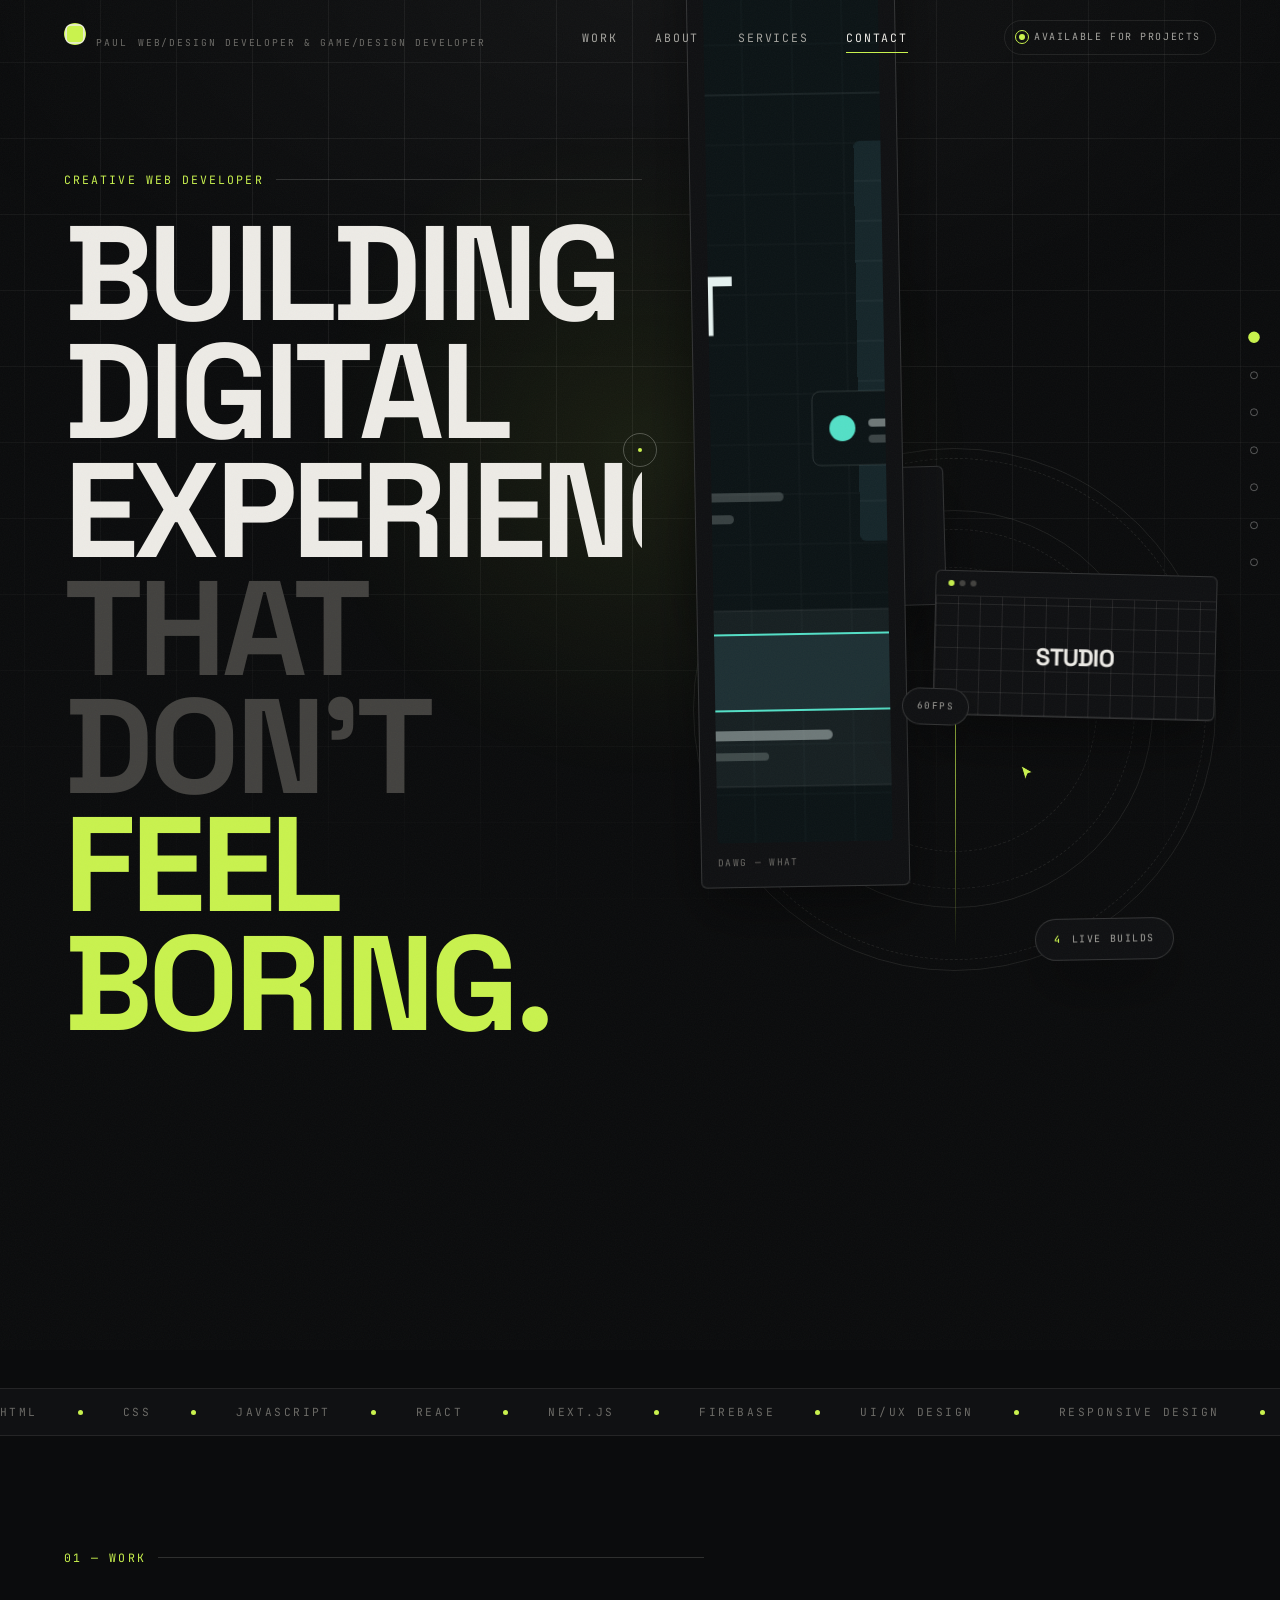
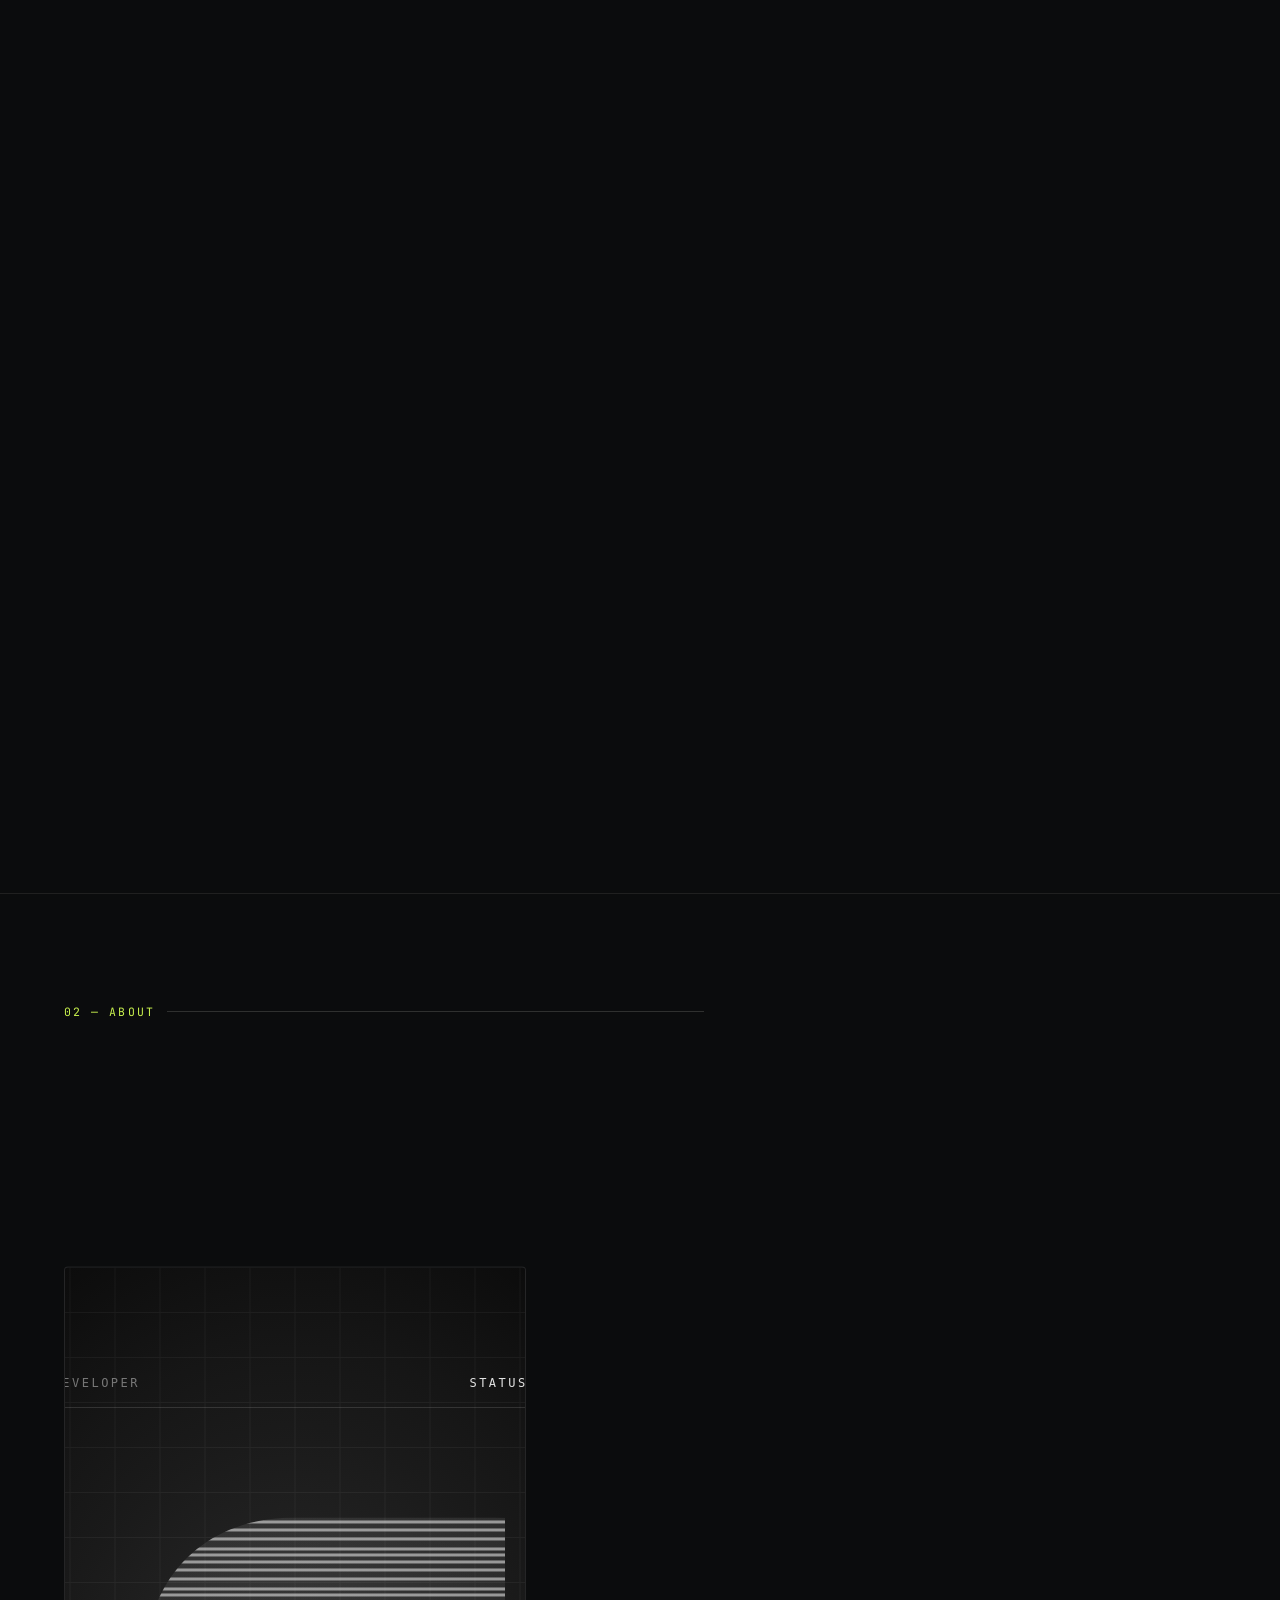
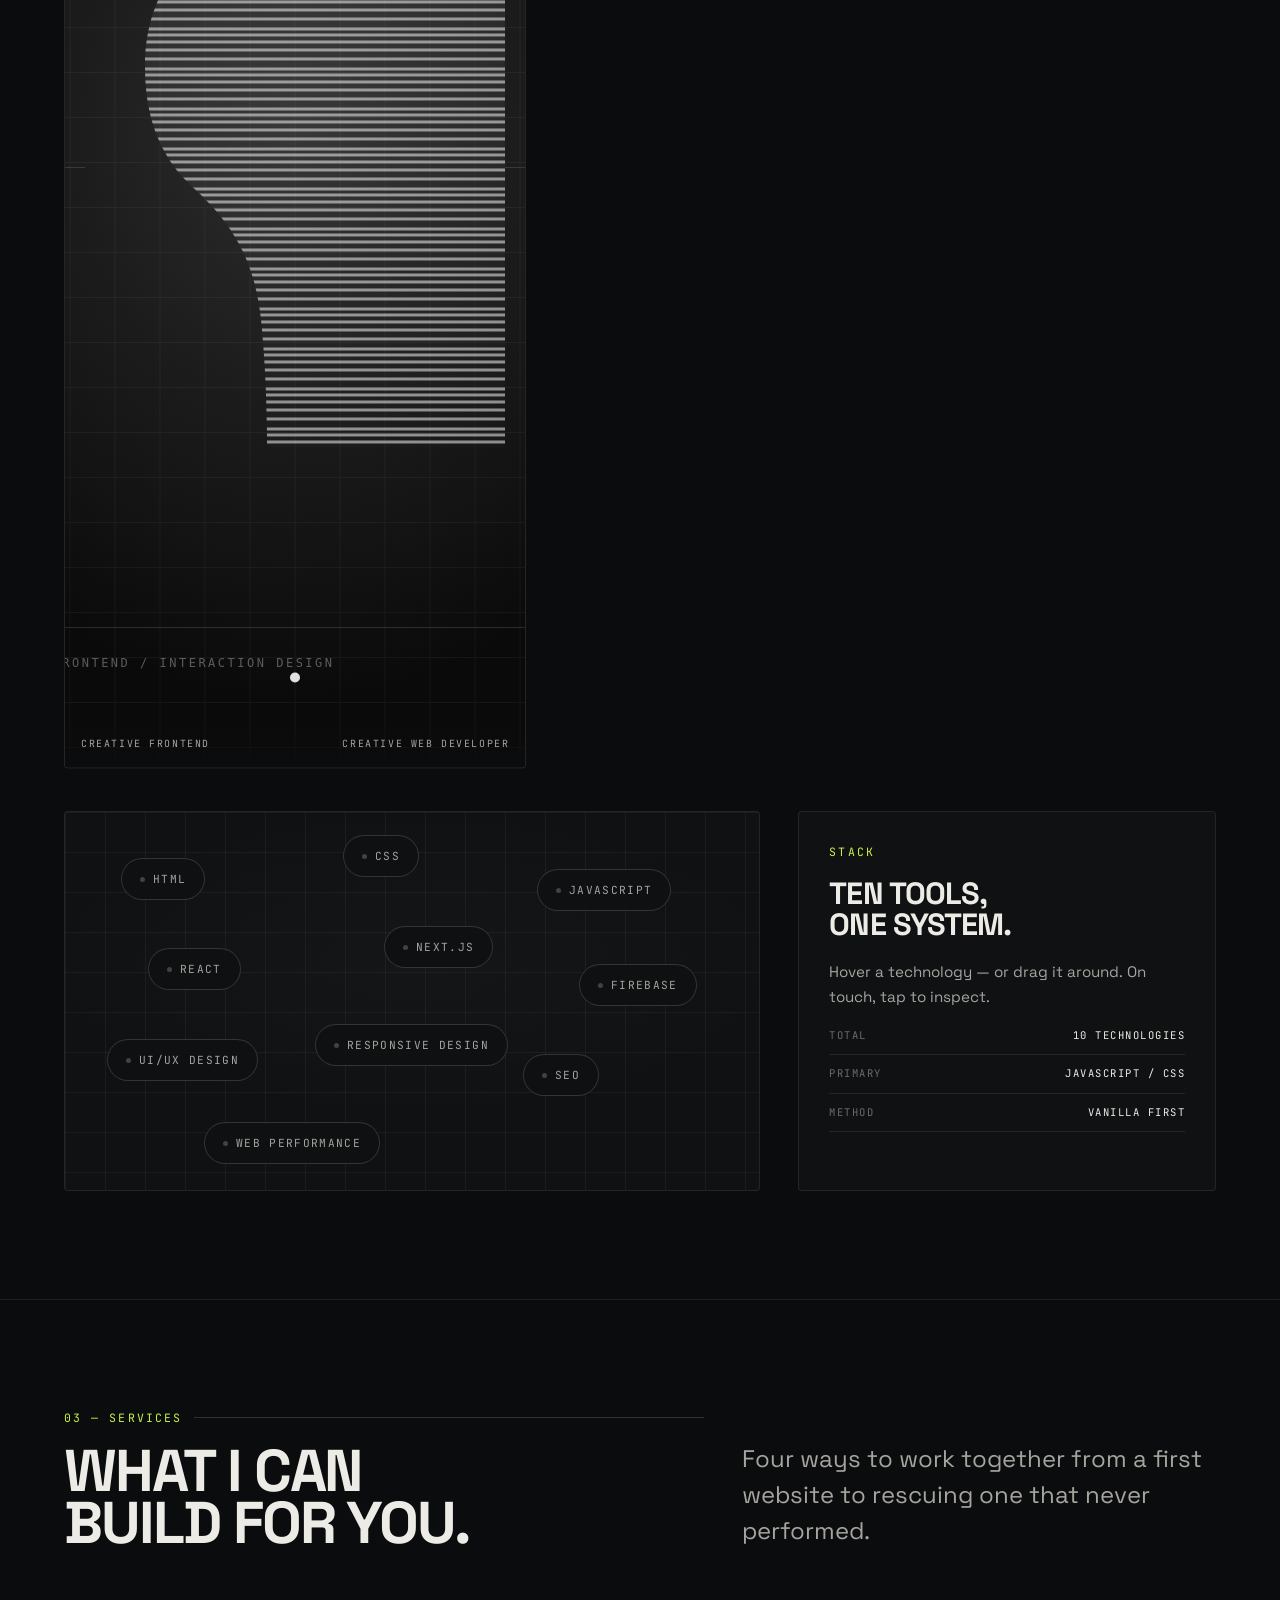
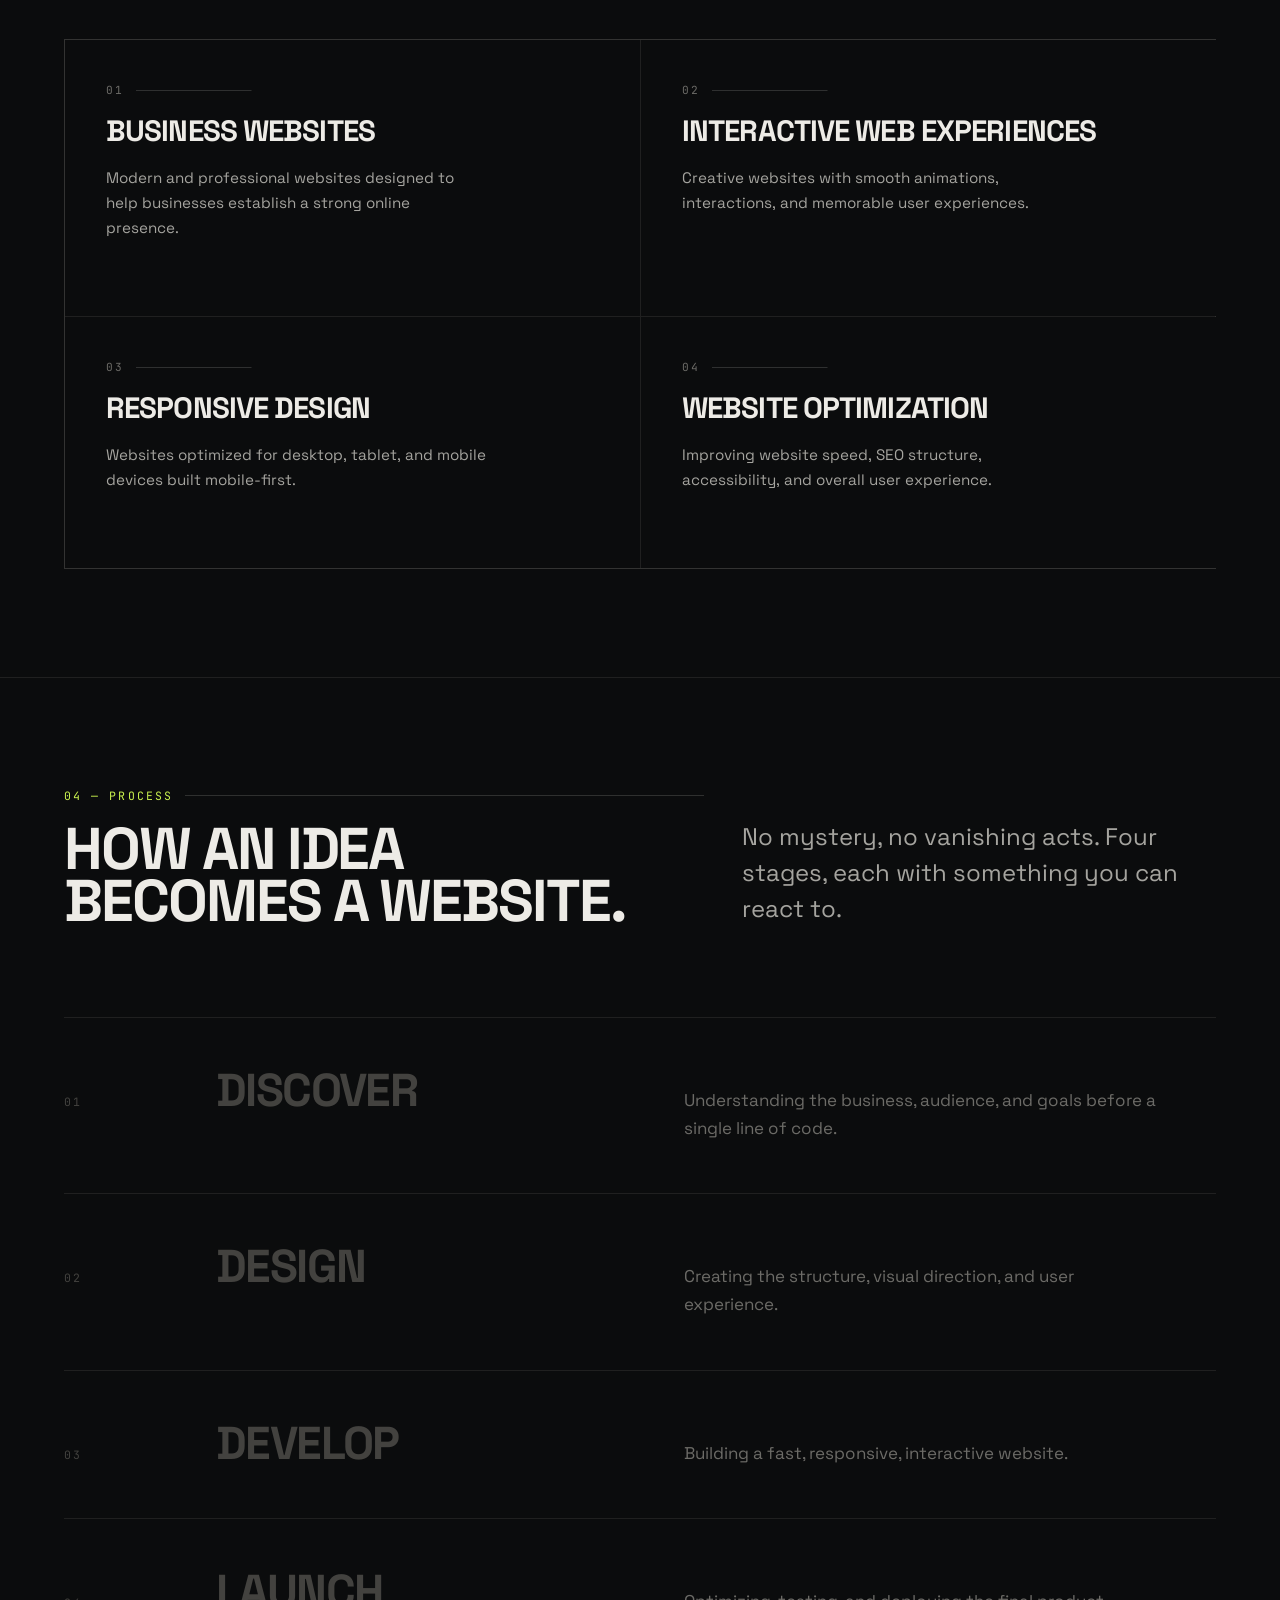
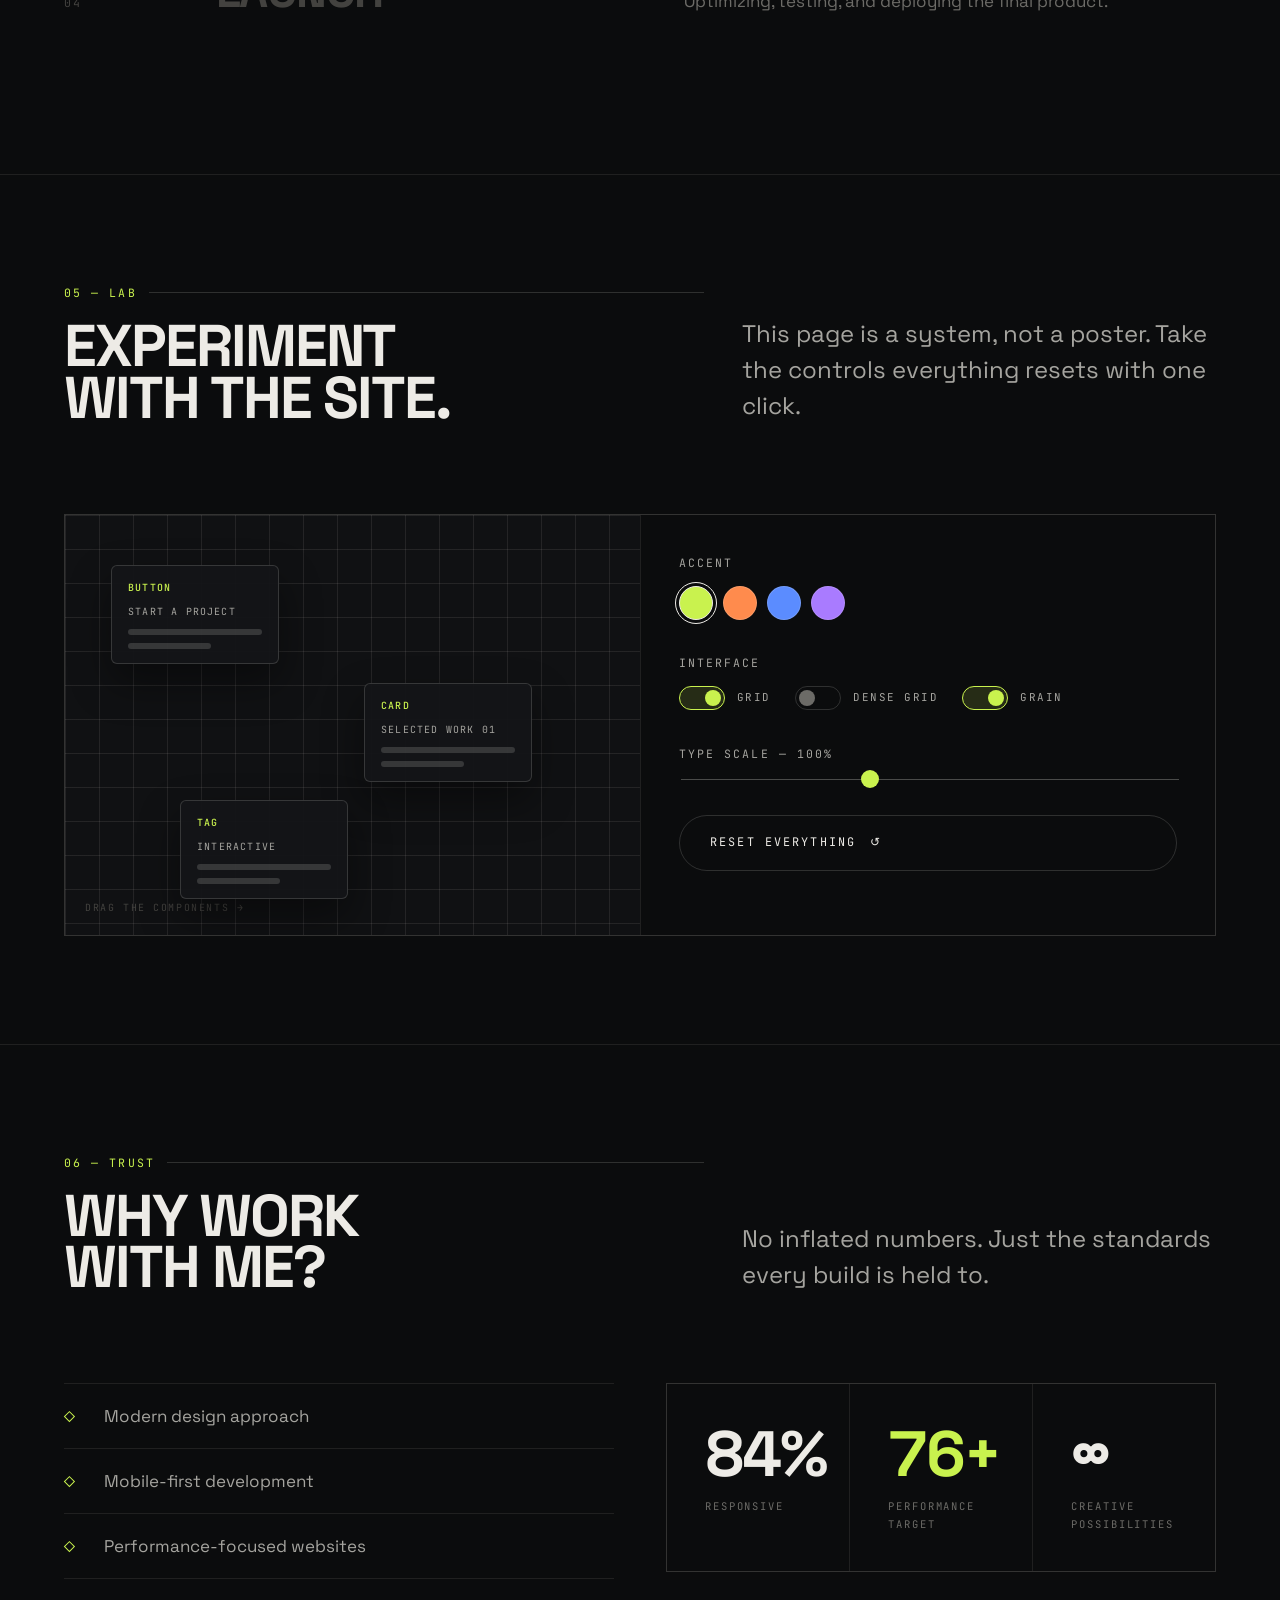
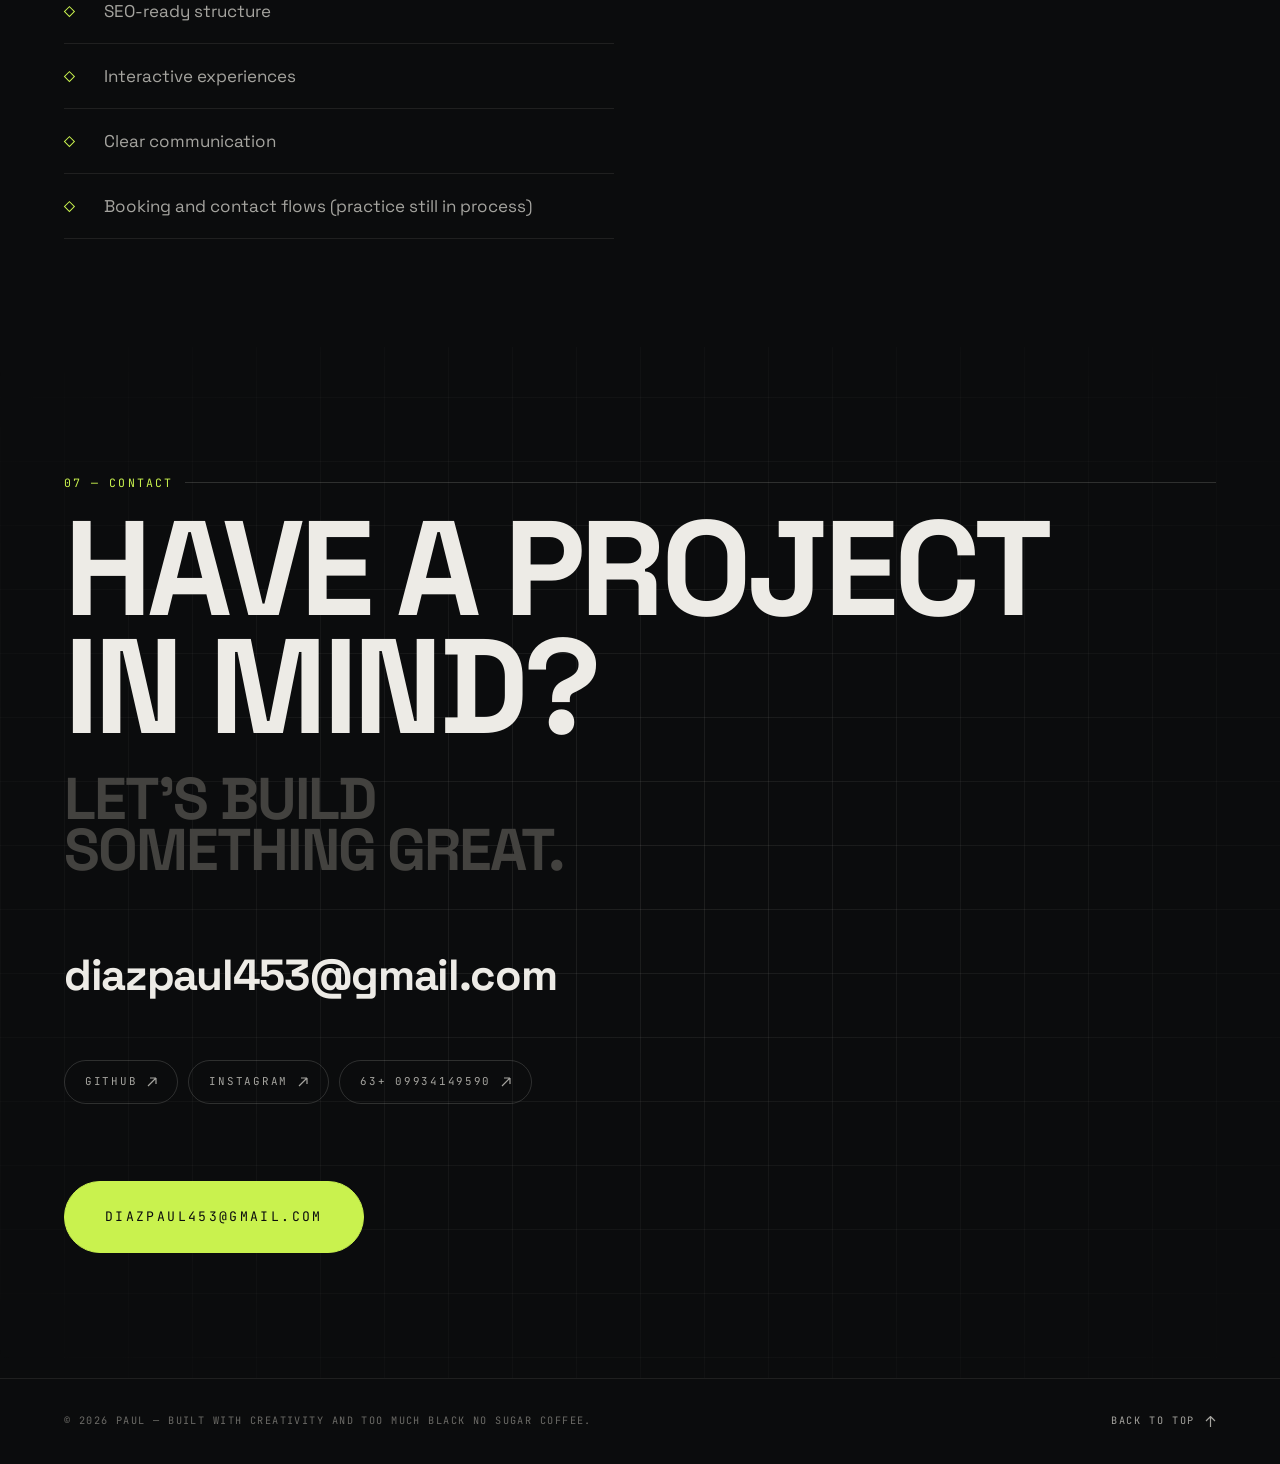
<file: index.html>
<!doctype html>
<html lang="en" data-accent="lime" class="is-locked">
<head>
<meta charset="utf-8">
<meta name="viewport" content="width=device-width, initial-scale=1">
<title>Paul — Creative Web Developer</title>
<meta name="description" content="Creative web developer building modern, interactive, high-performance websites for businesses and brands.">
<meta name="theme-color" content="#0b0c0d">
<meta name="color-scheme" content="dark">
<meta property="og:title" content="Paul — Creative Web Developer">
<meta property="og:description" content="Building digital experiences that don't feel boring.">
<meta property="og:type" content="website">
<link rel="icon" href="assets/favicon.svg" type="image/svg+xml">

<link rel="preconnect" href="https://fonts.googleapis.com">
<link rel="preconnect" href="https://fonts.gstatic.com" crossorigin>
<link rel="stylesheet" href="https://fonts.googleapis.com/css2?family=Space+Grotesk:wght@400;500;700&family=JetBrains+Mono:wght@400;500&display=swap">

  <link rel="stylesheet" href="css/base.css">
  <link rel="stylesheet" href="css/components.css">
  <link rel="stylesheet" href="css/sections.css">
  <link rel="stylesheet" href="css/dots.css">
  <link rel="stylesheet" href="css/mark.css">

<noscript>
  <style>
    .loader { display: none !important; }
    html { overflow: auto !important; }
  </style>
</noscript>
</head>

<body>

<a class="skip-link" href="#work">Skip to content</a>

<div class="progress" aria-hidden="true"><div class="progress__bar"></div></div>

<div class="ambient" aria-hidden="true">
  <div class="ambient__grid"></div>
  <div class="ambient__spot"></div>
</div>
<div class="grain" aria-hidden="true"></div>

<!-- ============ LOADER ============ -->
<div class="loader">
  <div class="loader__center">
    <span class="mono">Initializing portfolio</span>
    <p class="loader__title">Building<br>something<br>worth<br>clicking.</p>
  </div>
  <div class="loader__bottom">
    <div>
      <ul style="display:grid;gap:10px;margin-bottom:22px">
        <li class="loader__step" data-state="active"><span class="loader__dot"></span> Loading interface</li>
        <li class="loader__step" data-state="idle"><span class="loader__dot"></span> Connecting projects</li>
        <li class="loader__step" data-state="idle"><span class="loader__dot"></span> Ready</li>
      </ul>
      <div class="loader__bar"><div class="loader__fill"></div></div>
    </div>
    <div class="loader__pct" aria-hidden="true">0</div>
  </div>
</div>

<!-- ============ NAV ============ -->
<header class="nav">
  <div class="nav__inner">
      <a class="nav__brand" href="#top" data-magnetic>
        <span class="nav__mark" aria-hidden="true">
          <svg class="mark" viewBox="0 0 32 32">
            <rect class="mark__frame" x="3" y="3" width="26" height="26" rx="7" pathLength="1"/>
            <path class="mark__stroke" d="M11 23V9h6.5a6 6 0 0 1 0 12H11" pathLength="1"/>
          </svg>
        </span>
        <span data-name>Paul</span>
        <span>Web/Design Developer & Game/Design Developer</span>
      </a>

    <nav class="nav__links" aria-label="Primary">
      <a class="nav__link" href="#work" data-magnetic>Work</a>
      <a class="nav__link" href="#about" data-magnetic>About</a>
      <a class="nav__link" href="#services" data-magnetic>Services</a>
      <a class="nav__link" href="#contact" data-magnetic>Contact</a>
    </nav>

    <div style="display:flex;align-items:center;gap:14px">
      <span class="nav__status" data-cursor="link">
        <span class="nav__pulse" aria-hidden="true"></span>
        <span data-status>Available for projects</span>
      </span>
      <button class="nav__burger" type="button" aria-expanded="false" aria-controls="menu" aria-label="Open menu">
        <i aria-hidden="true"></i><i aria-hidden="true"></i>
      </button>
    </div>
  </div>
</header>

<!-- ============ MOBILE MENU ============ -->
<div class="menu" id="menu">
  <ul class="menu__list">
    <li class="menu__item"><a class="menu__link" href="#work"><em>01</em> Work</a></li>
    <li class="menu__item"><a class="menu__link" href="#about"><em>02</em> About</a></li>
    <li class="menu__item"><a class="menu__link" href="#services"><em>03</em> Services</a></li>
    <li class="menu__item"><a class="menu__link" href="#contact"><em>04</em> Contact</a></li>
  </ul>
  <div class="menu__foot">
    <span class="mono">Available for projects</span>
    <a class="mono mono--accent" data-email href="mailto:diazpaul453@gmail.com">diazpaul453@gmail.com</a>
  </div>
</div>

<main id="top">

  <!-- ============ HERO ============ -->
  <section class="hero shell" aria-labelledby="hero-title">
    <div class="hero__grid">
      <div>
        <div class="section__meta" style="margin-bottom:26px">
          <span class="mono mono--accent">Creative web developer</span>
        </div>

        <h1 class="display display--xl hero__title" id="hero-title" data-anim>
          <span class="line-mask"><span>Building</span></span>
          <span class="line-mask"><span>digital</span></span>
          <span class="line-mask"><span>experiences</span></span>
          <span class="line-mask"><span><em>that don't</em></span></span>
          <span class="line-mask accent-line"><span>feel boring.</span></span>
        </h1>

        <p class="lead hero__lead reveal" data-anim style="margin-top:34px">
          Creative Web Developer focused on building modern, interactive,
          high-performance websites for businesses and brands.
        </p>

        <div class="hero__actions reveal" data-anim>
          <a class="btn btn--solid" href="#work" data-magnetic data-cursor="link">
            View my work <span class="btn__arrow" aria-hidden="true">→</span>
          </a>
          <a class="btn" href="#contact" data-magnetic data-cursor="link">
            Start a project <span class="btn__arrow" aria-hidden="true">→</span>
          </a>
        </div>
      </div>

      <!-- interactive workspace visualisation -->
      <div class="stage" aria-hidden="true">
        <div class="stage__ring"></div>
        <div class="stage__ring stage__ring--2"></div>
        <div class="stage__scan"></div>

        <div class="stage__el stage__el--code" data-depth="26" data-rot="-1.6">
          <b>export</b> function <i>build</i>() {<br>
          &nbsp;&nbsp;return {<br>
          &nbsp;&nbsp;&nbsp;&nbsp;fast: <b>true</b>,<br>
          &nbsp;&nbsp;&nbsp;&nbsp;boring: false<br>
          &nbsp;&nbsp;}<br>
          }
        </div>

        <div class="stage__el stage__el--window" data-depth="40" data-rot="1.4">
          <div class="stage__bar"><i></i><i></i><i></i></div>
          <div class="stage__canvas"><span>Studio</span></div>
        </div>

        <div class="stage__el stage__el--card" data-depth="18" data-rot="-1">
          <img src="assets/work/pearl-dental.svg" alt="" loading="lazy" decoding="async" width="1200" height="900">
          <p>Dawg — What</p>
        </div>

        <div class="stage__el stage__el--chip" data-depth="52" data-rot="2">60fps</div>

        <div class="stage__el stage__el--badge" data-depth="30" data-rot="-1">
          <b>4</b> live builds
        </div>

        <div class="stage__el stage__el--cursor" data-depth="66">
          <svg viewBox="0 0 24 24" aria-hidden="true"><path d="M5 2l14 8-6 1.5L10 19z" fill="#c9f24e" stroke="#0b0c0d" stroke-width="1.2"/></svg>
        </div>
      </div>
    </div>

    <div class="hero__foot reveal" data-anim>
      <span class="cue"><span class="cue__line" aria-hidden="true"></span> Scroll to explore</span>
      <span class="hero__coords">Remote · <span data-role>Creative Web Developer</span></span>
    </div>
  </section>

  <!-- ============ TICKER ============ -->
  <div class="ticker" aria-hidden="true">
    <div class="ticker__track" data-ticker></div>
  </div>

  <!-- ============ WORK ============ -->
  <section class="section" id="work" aria-labelledby="work-title">
    <div class="shell">
      <div class="section__head">
        <div>
          <div class="section__meta"><span class="mono mono--accent">01 — Work</span></div>
          <h2 class="display display--sm" id="work-title" data-anim>
            <span class="line-mask"><span>Selected</span></span>
            <span class="line-mask"><span>work</span></span>
          </h2>
        </div>
        <p class="lead reveal" data-anim>
          Four builds, one method: understand the business, design the
          experience, then engineer it fast enough to feel effortless.
        </p>
      </div>
      <div class="work"></div>
    </div>
  </section>

  <!-- ============ ABOUT ============ -->
  <section class="section" id="about" aria-labelledby="about-title">
    <div class="shell">
      <div class="section__head">
        <div>
          <div class="section__meta"><span class="mono mono--accent">02 — About</span></div>
          <h2 class="display display--sm" id="about-title" data-anim>
            <span class="line-mask"><span>More than</span></span>
            <span class="line-mask"><span>just code.</span></span>
          </h2>
        </div>
        <p class="lead reveal" data-anim>
          A developer who treats layout, motion and performance as the same
          problem solved in that order.
        </p>
      </div>

      <div class="about__grid">
        <figure class="about__visual" data-parallax="0.05">
          <img src="assets/about/portrait.svg" alt="Abstract scanline portrait representing the developer" loading="lazy" decoding="async" width="900" height="1100">
          <figcaption class="about__stamp">
            <span>Creative frontend</span>
            <span data-role>Dev</span>
          </figcaption>
        </figure>

        <div>
          <div class="about__copy stagger" data-about-copy data-anim></div>
          <dl class="about__facts reveal" data-about-facts data-anim></dl>
        </div>
      </div>

      <div class="skills">
        <div class="skills__field" data-cursor="link" data-cursor-label="Drag"></div>
        <div class="skills__panel reveal" data-anim aria-live="polite"></div>
      </div>
    </div>
  </section>

  <!-- ============ SERVICES ============ -->
  <section class="section" id="services" aria-labelledby="services-title">
    <div class="shell">
      <div class="section__head">
        <div>
          <div class="section__meta"><span class="mono mono--accent">03 — Services</span></div>
          <h2 class="display display--sm" id="services-title" data-anim>
            <span class="line-mask"><span>What I can</span></span>
            <span class="line-mask"><span>build for you.</span></span>
          </h2>
        </div>
        <p class="lead reveal" data-anim>
          Four ways to work together from a first website to rescuing one
          that never performed.
        </p>
      </div>
      <div class="services" data-services></div>
    </div>
  </section>

  <!-- ============ PROCESS ============ -->
  <section class="section" id="process" aria-labelledby="process-title">
    <div class="shell">
      <div class="section__head">
        <div>
          <div class="section__meta"><span class="mono mono--accent">04 — Process</span></div>
          <h2 class="display display--sm" id="process-title" data-anim>
            <span class="line-mask"><span>How an idea</span></span>
            <span class="line-mask"><span>becomes a website.</span></span>
          </h2>
        </div>
        <p class="lead reveal" data-anim>
          No mystery, no vanishing acts. Four stages, each with something
          you can react to.
        </p>
      </div>
      <div class="process" data-steps></div>
    </div>
  </section>

  <!-- ============ PLAYGROUND ============ -->
  <section class="section" id="lab" aria-labelledby="lab-title">
    <div class="shell">
      <div class="section__head">
        <div>
          <div class="section__meta"><span class="mono mono--accent">05 — Lab</span></div>
          <h2 class="display display--sm" id="lab-title" data-anim>
            <span class="line-mask"><span>Experiment</span></span>
            <span class="line-mask"><span>with the site.</span></span>
          </h2>
        </div>
        <p class="lead reveal" data-anim>
          This page is a system, not a poster. Take the controls everything
          resets with one click.
        </p>
      </div>

      <div class="lab">
        <div class="lab__canvas">
          <span class="lab__hint">Drag the components →</span>
        </div>

        <div class="lab__controls">
          <div class="lab__control">
            <span class="mono">Accent</span>
            <div class="swatches">
              <button class="swatch" type="button" data-accent-set="lime" aria-pressed="true" aria-label="Electric lime" style="background:#c9f24e"></button>
              <button class="swatch" type="button" data-accent-set="orange" aria-pressed="false" aria-label="Soft orange" style="background:#ff8b4d"></button>
              <button class="swatch" type="button" data-accent-set="blue" aria-pressed="false" aria-label="Deep blue" style="background:#5b8cff"></button>
              <button class="swatch" type="button" data-accent-set="purple" aria-pressed="false" aria-label="Vibrant purple" style="background:#a97bff"></button>
            </div>
          </div>

          <div class="lab__control">
            <span class="mono">Interface</span>
            <div class="lab__row">
              <button class="toggle" type="button" data-toggle="grid" aria-pressed="true">
                <span class="toggle__track"><span class="toggle__knob"></span></span> Grid
              </button>
              <button class="toggle" type="button" data-toggle="dense" aria-pressed="false">
                <span class="toggle__track"><span class="toggle__knob"></span></span> Dense grid
              </button>
              <button class="toggle" type="button" data-toggle="grain" aria-pressed="true">
                <span class="toggle__track"><span class="toggle__knob"></span></span> Grain
              </button>
            </div>
          </div>

          <div class="lab__control">
            <span class="mono">Type scale — <span data-scale-out>100%</span></span>
            <input class="slider" type="range" min="0.85" max="1.25" step="0.01" value="1" data-scale aria-label="Adjust typography scale">
          </div>

          <div class="lab__control">
            <button class="btn" type="button" data-reset data-magnetic data-cursor="link">
              Reset everything <span class="btn__arrow" aria-hidden="true">↺</span>
            </button>
          </div>
        </div>
      </div>
    </div>
  </section>

  <!-- ============ TRUST ============ -->
  <section class="section" id="trust" aria-labelledby="trust-title">
    <div class="shell">
      <div class="section__head">
        <div>
          <div class="section__meta"><span class="mono mono--accent">06 — Trust</span></div>
          <h2 class="display display--sm" id="trust-title" data-anim>
            <span class="line-mask"><span>Why work</span></span>
            <span class="line-mask"><span>with me?</span></span>
          </h2>
        </div>
        <p class="lead reveal" data-anim>
          No inflated numbers. Just the standards every build is held to.
        </p>
      </div>

      <div class="trust">
        <ul class="trust__list stagger" data-trust data-anim></ul>
        <div class="stats" data-stats></div>
      </div>
    </div>
  </section>

  <!-- ============ CONTACT ============ -->
  <section class="contact" id="contact" aria-labelledby="contact-title">
    <div class="contact__field" aria-hidden="true"></div>
    <div class="shell contact__inner">
      <div class="section__meta"><span class="mono mono--accent">07 — Contact</span></div>

      <h2 class="display display--xl" id="contact-title" data-anim>
        <span class="line-mask"><span>Have a project</span></span>
        <span class="line-mask"><span>in mind?</span></span>
      </h2>

      <p class="display display--sm accent-line" style="margin-top:26px;color:var(--fg-4)" data-anim>
        <span class="line-mask"><span>Let's build</span></span>
        <span class="line-mask"><span>something great.</span></span>
      </p>

      <a class="contact__mail" data-email href="mailto:diazpaul453@gmail.com">diazpaul453@gmail.com</a>

      <div class="contact__socials" data-socials></div>

      <div class="contact__cta reveal" data-anim>
        <a class="btn btn--solid btn--lg" data-email data-magnetic data-cursor="link" href="mailto:">
          Start a conversation <span class="btn__arrow" aria-hidden="true">→</span>
        </a>
      </div>
    </div>
  </section>

</main>

<!-- ============ FOOTER ============ -->
<footer class="footer">
  <div class="shell footer__inner">
    <span class="footer__note">
      © <span data-year>2025</span> <span data-name>Paul</span> — Built with creativity and too much black no sugar coffee.
    </span>
    <button class="to-top" type="button" data-top data-magnetic data-cursor="link">
      Back to top
      <svg width="11" height="12" viewBox="0 0 11 12" fill="none" aria-hidden="true">
        <path d="M5.5 11V1M1 5l4.5-4.5L10 5" stroke="currentColor" stroke-width="1.2"/>
      </svg>
    </button>
  </div>
</footer>

<!-- ============ PROJECT MODAL ============ -->
<div class="modal" role="dialog" aria-modal="true" aria-label="Project details" aria-hidden="true">
  <div class="modal__scrim"></div>
  <div class="modal__panel"></div>
</div>

<script src="js/config.js"></script>
<script src="js/utils.js"></script>
<script src="js/animations/smooth-scroll.js"></script>
<script src="js/animations/cursor.js"></script>
<script src="js/animations/magnetic.js"></script>
<script src="js/animations/scroll-animations.js"></script>
<script src="js/components/loader.js"></script>
<script src="js/components/nav.js"></script>
<script src="js/components/dots.js"></script>
<script src="js/components/favicon.js"></script>
<script src="js/components/hero.js"></script>
<script src="js/components/work.js"></script>
<script src="js/components/about.js"></script>
<script src="js/components/services.js"></script>
<script src="js/components/playground.js"></script>
<script src="js/main.js"></script>
</body>
</html>
</file>
<file: css/base.css>
/* ============================================================
   BASE — tokens, reset, typography, global chrome
   ============================================================ */

:root {
  /* surface */
  --bg: #0b0c0d;
  --bg-1: #101113;
  --bg-2: #141518;
  --bg-3: #191b1e;

  /* ink */
  --fg: #edebe6;
  --fg-2: #a5a49f;
  --fg-3: #6c6b67;
  --fg-4: #43423f;

  /* lines */
  --line: rgba(237, 235, 230, 0.09);
  --line-2: rgba(237, 235, 230, 0.16);
  --line-3: rgba(237, 235, 230, 0.28);

  /* one accent. change it, everything follows. */
  --accent: #c9f24e;
  --accent-ink: #0b0c0d;
  --accent-soft: rgba(201, 242, 78, 0.14);

  /* type */
  --display: "Space Grotesk", "Helvetica Neue", Arial, sans-serif;
  --body: "Space Grotesk", "Helvetica Neue", Arial, sans-serif;
  --mono: "JetBrains Mono", ui-monospace, SFMono-Regular, Menlo, monospace;
  --scale: 1; /* driven by the playground slider */

  /* layout */
  --pad: clamp(20px, 5vw, 80px);
  --maxw: 1560px;
  --nav-h: 76px;

  /* motion */
  --ease: cubic-bezier(0.22, 1, 0.36, 1);
  --ease-io: cubic-bezier(0.65, 0, 0.35, 1);
  --dur: 0.7s;

  --grain: 0.035;
}

/* theme variants — swapped by the playground / data-theme on <html> */
:root[data-accent="lime"] { --accent: #c9f24e; --accent-soft: rgba(201, 242, 78, 0.14); }
:root[data-accent="orange"] { --accent: #ff8b4d; --accent-soft: rgba(255, 139, 77, 0.14); }
:root[data-accent="blue"] { --accent: #5b8cff; --accent-soft: rgba(91, 140, 255, 0.14); }
:root[data-accent="purple"] { --accent: #a97bff; --accent-soft: rgba(169, 123, 255, 0.14); }

*,
*::before,
*::after { box-sizing: border-box; }

html {
  -webkit-text-size-adjust: 100%;
  scroll-behavior: smooth;
}

html.is-locked { overflow: hidden; }

body {
  margin: 0;
  background: var(--bg);
  color: var(--fg);
  font-family: var(--body);
  font-size: clamp(15px, 0.55vw + 13px, 17px);
  line-height: 1.65;
  font-weight: 400;
  -webkit-font-smoothing: antialiased;
  -moz-osx-font-smoothing: grayscale;
  overflow-x: hidden;
}

/* custom cursor takes over on fine pointers */
@media (hover: hover) and (pointer: fine) {
  html.has-custom-cursor,
  html.has-custom-cursor * { cursor: none !important; }
}

img,
svg { display: block; max-width: 100%; }

a { color: inherit; text-decoration: none; }

button {
  font: inherit;
  color: inherit;
  background: none;
  border: 0;
  padding: 0;
}

h1, h2, h3, h4, p, figure, blockquote { margin: 0; }
ul, ol { margin: 0; padding: 0; list-style: none; }

::selection { background: var(--accent); color: var(--accent-ink); }

:focus-visible {
  outline: 2px solid var(--accent);
  outline-offset: 3px;
  border-radius: 2px;
}

.sr-only {
  position: absolute;
  width: 1px; height: 1px;
  padding: 0; margin: -1px;
  overflow: hidden;
  clip: rect(0 0 0 0);
  white-space: nowrap;
  border: 0;
}

.skip-link {
  position: fixed;
  top: 12px; left: 12px;
  z-index: 200;
  padding: 12px 18px;
  background: var(--accent);
  color: var(--accent-ink);
  font-family: var(--mono);
  font-size: 12px;
  letter-spacing: 0.12em;
  transform: translateY(-200%);
  transition: transform 0.3s var(--ease);
}
.skip-link:focus { transform: none; }

/* ---------- typography primitives ---------- */

.display {
  font-family: var(--display);
  font-weight: 700;
  line-height: 0.88;
  letter-spacing: -0.035em;
  text-transform: uppercase;
  font-size: calc(clamp(2.6rem, 7.4vw, 8rem) * var(--scale));
}

.display--xl { font-size: calc(clamp(3rem, 10.5vw, 11.5rem) * var(--scale)); }
.display--sm { font-size: calc(clamp(2rem, 4.6vw, 4.4rem) * var(--scale)); }

.lead {
  font-size: clamp(1.05rem, 1.1vw + 0.7rem, 1.5rem);
  line-height: 1.5;
  color: var(--fg-2);
  max-width: 34ch;
}

.mono {
  font-family: var(--mono);
  font-size: 0.72rem;
  letter-spacing: 0.18em;
  text-transform: uppercase;
  color: var(--fg-3);
}

.mono--accent { color: var(--accent); }

/* ---------- layout primitives ---------- */

.shell {
  width: 100%;
  max-width: var(--maxw);
  margin-inline: auto;
  padding-inline: var(--pad);
}

.section {
  position: relative;
  padding-block: clamp(90px, 12vh, 190px);
}

.section + .section { border-top: 1px solid var(--line); }

.section__head {
  display: grid;
  grid-template-columns: minmax(0, 1fr);
  gap: clamp(18px, 3vw, 40px);
  margin-bottom: clamp(48px, 7vw, 110px);
}

@media (min-width: 900px) {
  .section__head {
    grid-template-columns: minmax(0, 1.35fr) minmax(0, 1fr);
    align-items: end;
  }
}

.section__meta {
  display: flex;
  align-items: center;
  gap: 12px;
  margin-bottom: 18px;
}

.section__meta::after {
  content: "";
  flex: 1;
  height: 1px;
  background: var(--line-2);
}

/* ---------- grain + ambient grid ---------- */

.grain {
  position: fixed;
  inset: -50%;
  z-index: 90;
  pointer-events: none;
  opacity: var(--grain);
  background-image: url("data:image/svg+xml,%3Csvg xmlns='http://www.w3.org/2000/svg' width='200' height='200'%3E%3Cfilter id='n'%3E%3CfeTurbulence type='fractalNoise' baseFrequency='0.85' numOctaves='3'/%3E%3C/filter%3E%3Crect width='200' height='200' filter='url(%23n)'/%3E%3C/svg%3E");
  will-change: transform;
  animation: grainShift 6s steps(6) infinite;
}

@keyframes grainShift {
  0% { transform: translate3d(0, 0, 0); }
  20% { transform: translate3d(-2%, 1%, 0); }
  40% { transform: translate3d(1%, -2%, 0); }
  60% { transform: translate3d(-1%, 2%, 0); }
  80% { transform: translate3d(2%, 1%, 0); }
  100% { transform: translate3d(0, 0, 0); }
}

.ambient {
  position: fixed;
  inset: 0;
  z-index: 0;
  pointer-events: none;
  overflow: hidden;
}

.ambient__grid {
  position: absolute;
  inset: -10%;
  background-image:
    linear-gradient(to right, var(--line) 1px, transparent 1px),
    linear-gradient(to bottom, var(--line) 1px, transparent 1px);
  background-size: 76px 76px;
  transform: translate3d(calc(var(--mx, 0) * -14px), calc(var(--my, 0) * -14px), 0);
  will-change: transform;
  opacity: 0.75;
  mask-image: radial-gradient(120% 90% at 50% 30%, #000 20%, transparent 78%);
  -webkit-mask-image: radial-gradient(120% 90% at 50% 30%, #000 20%, transparent 78%);
}

.ambient__spot {
  position: absolute;
  width: 60vw;
  height: 60vw;
  left: 0; top: 0;
  transform: translate3d(calc(var(--px, 50vw) - 30vw), calc(var(--py, 30vh) - 30vw), 0);
  background: radial-gradient(circle, var(--accent-soft) 0%, transparent 62%);
  opacity: 0.55;
  will-change: transform;
  transition: opacity 0.6s linear;
}

.ambient::after {
  content: "";
  position: absolute;
  inset: 0;
  background: radial-gradient(100% 70% at 50% 0%, rgba(255, 255, 255, 0.035), transparent 60%);
}

body[data-grid="off"] .ambient__grid { opacity: 0; }
body[data-grid="hi"] .ambient__grid { opacity: 1; background-size: 38px 38px; }

/* ---------- scroll progress ---------- */

.progress {
  position: fixed;
  top: 0; left: 0;
  z-index: 120;
  width: 100%;
  height: 2px;
  background: transparent;
  pointer-events: none;
}

.progress__bar {
  height: 100%;
  width: 100%;
  transform: scaleX(0);
  transform-origin: 0 50%;
  background: var(--accent);
  will-change: transform;
}

/* ---------- loader ---------- */

.loader {
  position: fixed;
  inset: 0;
  z-index: 300;
  background: var(--bg);
  display: grid;
  grid-template-rows: 1fr auto;
  padding: var(--pad);
  transition: clip-path 1s var(--ease), opacity 0.5s linear 0.6s;
  clip-path: inset(0 0 0 0);
}

.loader__center {
  display: grid;
  place-content: center;
  gap: 22px;
  justify-items: start;
}

.loader__title {
  font-family: var(--display);
  font-weight: 700;
  text-transform: uppercase;
  font-size: clamp(1.9rem, 6vw, 4.6rem);
  line-height: 0.92;
  letter-spacing: -0.04em;
}

.loader__step {
  display: flex;
  align-items: center;
  gap: 14px;
  font-family: var(--mono);
  font-size: 0.78rem;
  letter-spacing: 0.22em;
  text-transform: uppercase;
  color: var(--fg-3);
  transition: color 0.3s linear;
}

.loader__step[data-state="active"] { color: var(--fg); }
.loader__step[data-state="done"] { color: var(--fg-4); }

.loader__dot {
  width: 6px; height: 6px;
  border-radius: 50%;
  background: var(--fg-4);
  transition: background 0.3s linear, transform 0.3s var(--ease);
}
.loader__step[data-state="active"] .loader__dot { background: var(--accent); transform: scale(1.4); }
.loader__step[data-state="done"] .loader__dot { background: var(--fg-3); }

.loader__bottom {
  display: flex;
  align-items: flex-end;
  justify-content: space-between;
  gap: 24px;
}

.loader__bar {
  position: relative;
  height: 1px;
  width: min(420px, 45vw);
  background: var(--line-2);
}

.loader__fill {
  position: absolute;
  inset: 0;
  transform: scaleX(0);
  transform-origin: 0 50%;
  background: var(--accent);
  will-change: transform;
}

.loader__pct {
  font-family: var(--mono);
  font-size: 2.4rem;
  font-weight: 500;
  letter-spacing: -0.02em;
  color: var(--fg);
  font-variant-numeric: tabular-nums;
}

.loader.is-done { clip-path: inset(0 0 100% 0); opacity: 0; pointer-events: none; }

/* ---------- custom cursor ---------- */

.cursor {
  position: fixed;
  top: 0; left: 0;
  z-index: 250;
  pointer-events: none;
  mix-blend-mode: normal;
  will-change: transform;
  display: none;
}

@media (hover: hover) and (pointer: fine) {
  .cursor { display: block; }
}

.cursor__ring {
  position: absolute;
  top: 0; left: 0;
  width: 34px; height: 34px;
  margin: -17px 0 0 -17px;
  border: 1px solid var(--line-3);
  border-radius: 50%;
  display: grid;
  place-items: center;
  transition: width 0.35s var(--ease), height 0.35s var(--ease),
    margin 0.35s var(--ease), background-color 0.3s linear,
    border-color 0.3s linear, opacity 0.3s linear;
}

.cursor__label {
  font-family: var(--mono);
  font-size: 8px;
  letter-spacing: 0.12em;
  color: var(--accent-ink);
  opacity: 0;
  transform: scale(0.7);
  transition: opacity 0.25s linear, transform 0.35s var(--ease);
  white-space: nowrap;
}

.cursor__dot {
  position: absolute;
  top: 0; left: 0;
  width: 4px; height: 4px;
  margin: -2px 0 0 -2px;
  border-radius: 50%;
  background: var(--accent);
  transition: transform 0.25s var(--ease), opacity 0.2s linear;
}

.cursor[data-state="link"] .cursor__ring {
  width: 62px; height: 62px;
  margin: -31px 0 0 -31px;
  border-color: var(--fg);
}

.cursor[data-state="view"] .cursor__ring {
  width: 104px; height: 104px;
  margin: -52px 0 0 -52px;
  background: var(--accent);
  border-color: var(--accent);
}

.cursor[data-state="view"] .cursor__label { opacity: 1; transform: none; }
.cursor[data-state="view"] .cursor__dot { opacity: 0; }
.cursor[data-state="drag"] .cursor__ring {
  width: 74px; height: 74px;
  margin: -37px 0 0 -37px;
  border-color: var(--accent);
  background: rgba(201, 242, 78, 0.08);
}
.cursor[data-press="true"] .cursor__ring { transform: scale(0.82); }

@media (prefers-reduced-motion: reduce) {
  html { scroll-behavior: auto; }
  .grain { animation: none; }
  *, *::before, *::after {
    animation-duration: 0.001ms !important;
    animation-iteration-count: 1 !important;
    transition-duration: 0.001ms !important;
  }
}
</file>
<file: css/components.css>
/* ============================================================
   COMPONENTS — nav, buttons, work rows, modal, chips, controls
   ============================================================ */

/* ---------- buttons ---------- */

.btn {
  --btn-fg: var(--fg);
  --btn-bg: transparent;
  position: relative;
  display: inline-flex;
  align-items: center;
  gap: 14px;
  padding: 17px 30px;
  border: 1px solid var(--line-2);
  border-radius: 999px;
  background: var(--btn-bg);
  color: var(--btn-fg);
  font-family: var(--mono);
  font-size: 0.74rem;
  letter-spacing: 0.18em;
  text-transform: uppercase;
  overflow: hidden;
  isolation: isolate;
  will-change: transform;
  transition: color 0.4s var(--ease), border-color 0.4s var(--ease);
}

.btn::before {
  content: "";
  position: absolute;
  inset: 0;
  z-index: -1;
  background: var(--accent);
  transform: translateY(101%);
  transition: transform 0.5s var(--ease);
}

.btn:hover { color: var(--accent-ink); border-color: var(--accent); }
.btn:hover::before { transform: none; }

.btn--solid {
  background: var(--accent);
  border-color: var(--accent);
  color: var(--accent-ink);
}
.btn--solid::before { background: var(--fg); }
.btn--solid:hover { color: var(--accent-ink); border-color: var(--fg); }

.btn__arrow {
  display: inline-block;
  transition: transform 0.45s var(--ease);
}
.btn:hover .btn__arrow { transform: translateX(5px); }

.btn--lg { padding: 24px 40px; font-size: 0.82rem; }

/* ---------- nav ---------- */

.nav {
  position: fixed;
  top: 0; left: 0;
  z-index: 110;
  width: 100%;
  height: var(--nav-h);
  display: flex;
  align-items: center;
  transition: transform 0.5s var(--ease), background-color 0.4s linear,
    border-color 0.4s linear;
  border-bottom: 1px solid transparent;
}

.nav.is-stuck {
  background: rgba(11, 12, 13, 0.9);
  border-bottom-color: var(--line);
}

.nav.is-hidden { transform: translateY(-100%); }

.nav__inner {
  width: 100%;
  max-width: var(--maxw);
  margin-inline: auto;
  padding-inline: var(--pad);
  display: flex;
  align-items: center;
  justify-content: space-between;
  gap: 24px;
}

.nav__brand {
  display: inline-flex;
  align-items: baseline;
  gap: 10px;
  font-family: var(--display);
  font-weight: 700;
  font-size: 1.05rem;
  letter-spacing: -0.02em;
  text-transform: uppercase;
}

.nav__brand span {
  font-family: var(--mono);
  font-size: 0.6rem;
  font-weight: 400;
  letter-spacing: 0.2em;
  color: var(--fg-3);
}

.nav__mark {
  width: 8px; height: 8px;
  border-radius: 50%;
  background: var(--accent);
  transform: translateY(-1px);
}

.nav__links {
  display: none;
  align-items: center;
  gap: 6px;
}

@media (min-width: 900px) {
  .nav__links { display: flex; }
}

.nav__link {
  position: relative;
  padding: 10px 16px;
  font-family: var(--mono);
  font-size: 0.72rem;
  letter-spacing: 0.16em;
  text-transform: uppercase;
  color: var(--fg-2);
  will-change: transform;
  transition: color 0.3s linear;
}

.nav__link::after {
  content: "";
  position: absolute;
  left: 16px; right: 16px; bottom: 4px;
  height: 1px;
  background: var(--accent);
  transform: scaleX(0);
  transform-origin: 0 50%;
  transition: transform 0.45s var(--ease);
}

.nav__link:hover,
.nav__link[aria-current="true"] { color: var(--fg); }
.nav__link:hover::after,
.nav__link[aria-current="true"]::after { transform: none; }

.nav__status {
  display: none;
  align-items: center;
  gap: 9px;
  padding: 8px 14px;
  border: 1px solid var(--line);
  border-radius: 999px;
  font-family: var(--mono);
  font-size: 0.62rem;
  letter-spacing: 0.16em;
  text-transform: uppercase;
  color: var(--fg-2);
  transition: border-color 0.4s var(--ease), color 0.3s linear;
}

.nav__status:hover { border-color: var(--line-3); color: var(--fg); }

@media (min-width: 1180px) {
  .nav__status { display: inline-flex; }
}

.nav__pulse {
  position: relative;
  width: 6px; height: 6px;
  border-radius: 50%;
  background: var(--accent);
}

.nav__pulse::after {
  content: "";
  position: absolute;
  inset: -4px;
  border-radius: 50%;
  border: 1px solid var(--accent);
  animation: pulse 2.4s var(--ease-io) infinite;
}

@keyframes pulse {
  0% { transform: scale(0.6); opacity: 1; }
  70% { transform: scale(1.5); opacity: 0; }
  100% { transform: scale(1.5); opacity: 0; }
}

/* burger — three lines that become a cross */
.nav__burger {
  position: relative;
  z-index: 130;
  width: 46px; height: 46px;
  border: 1px solid var(--line-2);
  border-radius: 50%;
  display: grid;
  place-content: center;
  gap: 5px;
  transition: border-color 0.3s linear, background-color 0.3s linear;
}

.nav__burger:hover { border-color: var(--fg); }
.nav__burger i {
  display: block;
  width: 18px; height: 1px;
  background: var(--fg);
  transition: transform 0.45s var(--ease), opacity 0.2s linear;
}
.nav__burger[aria-expanded="true"] i:nth-child(1) { transform: translateY(3px) rotate(45deg); }
.nav__burger[aria-expanded="true"] i:nth-child(2) { transform: translateY(-3px) rotate(-45deg); }

@media (min-width: 900px) {
  .nav__burger { display: none; }
}

/* ---------- mobile overlay menu ---------- */

.menu {
  position: fixed;
  inset: 0;
  z-index: 125;
  background: var(--bg);
  display: grid;
  grid-template-rows: 1fr auto;
  padding: calc(var(--nav-h) + 40px) var(--pad) var(--pad);
  clip-path: inset(0 0 100% 0);
  transition: clip-path 0.8s var(--ease);
  visibility: hidden;
}

.menu.is-open { clip-path: inset(0 0 0 0); visibility: visible; }

.menu__list { display: grid; align-content: center; gap: 4px; }

.menu__item { overflow: hidden; }

.menu__link {
  display: flex;
  align-items: baseline;
  gap: 16px;
  padding: 6px 0;
  font-family: var(--display);
  font-weight: 700;
  font-size: clamp(2.6rem, 13vw, 5.4rem);
  line-height: 1.06;
  letter-spacing: -0.04em;
  text-transform: uppercase;
  color: var(--fg);
  transform: translateY(110%);
  transition: transform 0.75s var(--ease), color 0.3s linear;
}

.menu.is-open .menu__link { transform: none; }
.menu.is-open .menu__item:nth-child(1) .menu__link { transition-delay: 0.08s; }
.menu.is-open .menu__item:nth-child(2) .menu__link { transition-delay: 0.14s; }
.menu.is-open .menu__item:nth-child(3) .menu__link { transition-delay: 0.2s; }
.menu.is-open .menu__item:nth-child(4) .menu__link { transition-delay: 0.26s; }

.menu__link:hover { color: var(--accent); }
.menu__link em {
  font-family: var(--mono);
  font-style: normal;
  font-size: 0.7rem;
  letter-spacing: 0.2em;
  color: var(--fg-3);
}

.menu__foot {
  display: flex;
  flex-wrap: wrap;
  align-items: center;
  justify-content: space-between;
  gap: 16px;
  padding-top: 24px;
  border-top: 1px solid var(--line);
  opacity: 0;
  transform: translateY(14px);
  transition: opacity 0.6s linear 0.34s, transform 0.6s var(--ease) 0.34s;
}
.menu.is-open .menu__foot { opacity: 1; transform: none; }

/* ---------- scroll cue ---------- */

.cue {
  display: inline-flex;
  align-items: center;
  gap: 14px;
  font-family: var(--mono);
  font-size: 0.66rem;
  letter-spacing: 0.24em;
  text-transform: uppercase;
  color: var(--fg-3);
}

.cue__line {
  position: relative;
  width: 78px; height: 1px;
  background: var(--line-3);
  overflow: hidden;
}

.cue__line::after {
  content: "";
  position: absolute;
  inset: 0;
  background: var(--accent);
  transform-origin: 0 50%;
  animation: cueScan 2.6s var(--ease-io) infinite;
}

@keyframes cueScan {
  0% { transform: translateX(-100%) scaleX(0.4); }
  55% { transform: translateX(0) scaleX(1); }
  100% { transform: translateX(100%) scaleX(0.4); }
}

/* ---------- reveal helpers ---------- */

.reveal { opacity: 0; transform: translate3d(0, 26px, 0); }
.reveal.is-in {
  opacity: 1;
  transform: none;
  transition: opacity 0.9s var(--ease), transform 1s var(--ease);
}

.line-mask { display: block; overflow: hidden; }
.line-mask > span {
  display: block;
  transform: translateY(105%);
  transition: transform 1.05s var(--ease);
}
.is-in > .line-mask > span,
.line-mask.is-in > span { transform: none; }

/* opacity-only reveal, for elements whose transform is driven by JS */
.fade { opacity: 0; }
.fade.is-in { opacity: 1; transition: opacity 0.9s var(--ease); }

.stagger > * { opacity: 0; transform: translate3d(0, 20px, 0); }
.stagger.is-in > * {
  opacity: 1;
  transform: none;
  transition: opacity 0.8s var(--ease), transform 0.9s var(--ease);
}
.stagger.is-in > *:nth-child(1) { transition-delay: 0.04s; }
.stagger.is-in > *:nth-child(2) { transition-delay: 0.1s; }
.stagger.is-in > *:nth-child(3) { transition-delay: 0.16s; }
.stagger.is-in > *:nth-child(4) { transition-delay: 0.22s; }
.stagger.is-in > *:nth-child(5) { transition-delay: 0.28s; }
.stagger.is-in > *:nth-child(6) { transition-delay: 0.34s; }

/* ---------- tag chips ---------- */

.chip {
  display: inline-flex;
  align-items: center;
  padding: 7px 13px;
  border: 1px solid var(--line);
  border-radius: 999px;
  font-family: var(--mono);
  font-size: 0.64rem;
  letter-spacing: 0.14em;
  text-transform: uppercase;
  color: var(--fg-2);
  white-space: nowrap;
}

.chip--accent { border-color: var(--accent); color: var(--accent); }

/* ---------- work rows (editorial) ---------- */

.work { display: grid; }

.work__row {
  position: relative;
  display: grid;
  gap: clamp(20px, 3vw, 48px);
  padding-block: clamp(46px, 7vw, 96px);
  border-top: 1px solid var(--line);
  align-items: center;
  text-align: left;
  width: 100%;
}

@media (min-width: 900px) {
  .work__row {
    grid-template-columns: 84px minmax(0, 1.15fr) minmax(0, 0.85fr);
  }
  .work__row:nth-child(even) {
    grid-template-columns: minmax(0, 0.85fr) minmax(0, 1.15fr) 84px;
  }
  .work__row:nth-child(even) .work__index { order: 3; text-align: right; }
  .work__row:nth-child(even) .work__media { order: 1; }
  .work__row:nth-child(even) .work__body { order: 2; }
}

.work__index {
  font-family: var(--mono);
  font-size: 0.78rem;
  letter-spacing: 0.14em;
  color: var(--fg-3);
  align-self: start;
  padding-top: 6px;
}

.work__index b { color: var(--accent); font-weight: 500; }

.work__media {
  position: relative;
  overflow: hidden;
  border-radius: 4px;
  background: var(--bg-2);
  aspect-ratio: 4 / 3;
  isolation: isolate;
}

.work__img {
  width: 100%; height: 100%;
  object-fit: cover;
  transform: scale(1.02);
  transition: transform 1.1s var(--ease), filter 0.6s var(--ease);
  will-change: transform;
}

.work__row:hover .work__img { transform: scale(1.07); }

.work__media::after {
  content: "";
  position: absolute;
  inset: 0;
  background: linear-gradient(to top, rgba(11, 12, 13, 0.5), transparent 45%);
  opacity: 0;
  transition: opacity 0.5s var(--ease);
}

.work__row:hover .work__media::after { opacity: 1; }

.work__overlay {
  position: absolute;
  inset: auto 18px 18px 18px;
  display: flex;
  flex-wrap: wrap;
  gap: 8px;
  opacity: 0;
  transform: translateY(12px);
  transition: opacity 0.5s var(--ease), transform 0.6s var(--ease);
}

.work__overlay .chip {
  background: rgba(11, 12, 13, 0.72);
  backdrop-filter: blur(6px);
  -webkit-backdrop-filter: blur(6px);
}

.work__row:hover .work__overlay { opacity: 1; transform: none; }

.work__corner {
  position: absolute;
  top: 16px; left: 16px;
  width: 34px; height: 34px;
  border-top: 1px solid var(--accent);
  border-left: 1px solid var(--accent);
  opacity: 0;
  transform: translate(-6px, -6px);
  transition: opacity 0.5s var(--ease), transform 0.6s var(--ease);
}
.work__row:hover .work__corner { opacity: 1; transform: none; }

.work__title {
  font-family: var(--display);
  font-weight: 700;
  font-size: calc(clamp(1.9rem, 3.4vw, 3.4rem) * var(--scale));
  line-height: 0.94;
  letter-spacing: -0.035em;
  text-transform: uppercase;
  transition: color 0.4s var(--ease);
}

.work__row:hover .work__title { color: var(--accent); }

/* the heading link covers the whole row: one target, real semantics */
.work__link { position: static; }

.work__link::after {
  content: "";
  position: absolute;
  inset: 0;
  z-index: 3;
}

.work__meta {
  display: flex;
  flex-wrap: wrap;
  align-items: center;
  gap: 10px;
  margin-bottom: 18px;
}

.work__desc {
  color: var(--fg-2);
  max-width: 42ch;
  margin-top: 16px;
}

.work__tags {
  display: flex;
  flex-wrap: wrap;
  gap: 8px;
  margin-top: 22px;
}

.work__open {
  display: inline-flex;
  align-items: center;
  gap: 10px;
  margin-top: 26px;
  font-family: var(--mono);
  font-size: 0.7rem;
  letter-spacing: 0.18em;
  text-transform: uppercase;
  color: var(--fg-3);
  transition: color 0.3s linear, gap 0.4s var(--ease);
}
.work__row:hover .work__open { color: var(--accent); gap: 18px; }

/* ---------- project modal ---------- */

.modal {
  position: fixed;
  inset: 0;
  z-index: 200;
  display: grid;
  visibility: hidden;
  pointer-events: none;
}

.modal.is-open { visibility: visible; pointer-events: auto; }

.modal__scrim {
  position: absolute;
  inset: 0;
  background: rgba(6, 7, 8, 0.72);
  backdrop-filter: blur(6px);
  -webkit-backdrop-filter: blur(6px);
  opacity: 0;
  transition: opacity 0.5s var(--ease);
}
.modal.is-open .modal__scrim { opacity: 1; }

.modal__panel {
  position: relative;
  z-index: 1;
  width: min(1180px, 100%);
  max-height: 100vh;
  margin-inline: auto;
  background: var(--bg-1);
  border-inline: 1px solid var(--line);
  overflow-y: auto;
  overscroll-behavior: contain;
  transform: translateY(4vh);
  opacity: 0;
  transition: transform 0.75s var(--ease), opacity 0.5s linear;
}

.modal.is-open .modal__panel { transform: none; opacity: 1; }

.modal__bar {
  position: sticky;
  top: 0;
  z-index: 3;
  display: flex;
  align-items: center;
  justify-content: space-between;
  gap: 16px;
  padding: 16px var(--pad);
  background: rgba(16, 17, 19, 0.9);
  backdrop-filter: blur(12px);
  -webkit-backdrop-filter: blur(12px);
  border-bottom: 1px solid var(--line);
}

.modal__close {
  display: inline-flex;
  align-items: center;
  gap: 10px;
  font-family: var(--mono);
  font-size: 0.68rem;
  letter-spacing: 0.18em;
  text-transform: uppercase;
  color: var(--fg-2);
  transition: color 0.3s linear;
}
.modal__close:hover { color: var(--accent); }

.modal__hero {
  position: relative;
  aspect-ratio: 16 / 9;
  background: var(--bg-2);
  overflow: hidden;
}
.modal__hero img { width: 100%; height: 100%; object-fit: cover; }

.modal__body {
  padding: clamp(32px, 5vw, 72px) var(--pad) clamp(40px, 6vw, 90px);
  display: grid;
  gap: clamp(34px, 4vw, 64px);
}

.modal__title {
  font-family: var(--display);
  font-weight: 700;
  font-size: calc(clamp(2.2rem, 5.4vw, 4.6rem) * var(--scale));
  line-height: 0.9;
  letter-spacing: -0.04em;
  text-transform: uppercase;
}

.modal__grid {
  display: grid;
  gap: clamp(24px, 3vw, 48px);
}
@media (min-width: 860px) {
  .modal__grid { grid-template-columns: minmax(0, 1.3fr) minmax(0, 0.7fr); }
}

.modal__block h3 {
  font-family: var(--mono);
  font-size: 0.68rem;
  letter-spacing: 0.2em;
  text-transform: uppercase;
  color: var(--accent);
  margin-bottom: 14px;
  font-weight: 500;
}

.modal__block p + p { margin-top: 14px; }
.modal__block p { color: var(--fg-2); }

.modal__features { display: grid; gap: 10px; margin-top: 8px; }
.modal__features li {
  display: grid;
  grid-template-columns: 18px 1fr;
  gap: 12px;
  padding-block: 12px;
  border-bottom: 1px solid var(--line);
  color: var(--fg-2);
  font-size: 0.95rem;
}
.modal__features li > span:first-child {
  width: 6px; height: 6px;
  margin-top: 10px;
  background: var(--accent);
}

.modal__shots {
  display: grid;
  gap: 18px;
  grid-template-columns: repeat(auto-fit, minmax(220px, 1fr));
}
.modal__shots figure {
  border: 1px solid var(--line);
  border-radius: 4px;
  overflow: hidden;
  background: var(--bg-2);
}
.modal__shots img { width: 100%; height: auto; }

.modal__next {
  display: flex;
  align-items: center;
  justify-content: space-between;
  gap: 20px;
  padding-top: 28px;
  border-top: 1px solid var(--line);
  width: 100%;
  text-align: left;
  transition: color 0.3s linear;
}
.modal__next:hover { color: var(--accent); }
.modal__next strong {
  display: block;
  font-family: var(--display);
  font-weight: 700;
  font-size: clamp(1.4rem, 3vw, 2.4rem);
  text-transform: uppercase;
  letter-spacing: -0.03em;
  line-height: 1;
}

/* ---------- counters ---------- */

.stat__value {
  font-family: var(--display);
  font-weight: 700;
  font-size: calc(clamp(2.4rem, 5vw, 4.4rem) * var(--scale));
  line-height: 1;
  letter-spacing: -0.04em;
  font-variant-numeric: tabular-nums;
}

.stat__label {
  margin-top: 12px;
  font-family: var(--mono);
  font-size: 0.66rem;
  letter-spacing: 0.18em;
  text-transform: uppercase;
  color: var(--fg-3);
}

/* ---------- playground controls ---------- */

.swatches { display: flex; gap: 10px; }

.swatch {
  width: 34px; height: 34px;
  border-radius: 50%;
  border: 1px solid var(--line-2);
  position: relative;
  transition: transform 0.35s var(--ease), border-color 0.3s linear;
}
.swatch:hover { transform: scale(1.12); }
.swatch[aria-pressed="true"] { border-color: var(--fg); }
.swatch[aria-pressed="true"]::after {
  content: "";
  position: absolute;
  inset: -5px;
  border: 1px solid var(--fg);
  border-radius: 50%;
}

.toggle {
  display: inline-flex;
  align-items: center;
  gap: 12px;
  font-family: var(--mono);
  font-size: 0.68rem;
  letter-spacing: 0.14em;
  text-transform: uppercase;
  color: var(--fg-2);
}

.toggle__track {
  position: relative;
  width: 46px; height: 24px;
  border: 1px solid var(--line-2);
  border-radius: 999px;
  transition: background-color 0.3s linear, border-color 0.3s linear;
}

.toggle__knob {
  position: absolute;
  top: 3px; left: 3px;
  width: 16px; height: 16px;
  border-radius: 50%;
  background: var(--fg-3);
  transition: transform 0.4s var(--ease), background-color 0.3s linear;
}

.toggle[aria-pressed="true"] .toggle__track { border-color: var(--accent); background: var(--accent-soft); }
.toggle[aria-pressed="true"] .toggle__knob { transform: translateX(22px); background: var(--accent); }

.slider {
  -webkit-appearance: none;
  appearance: none;
  width: 100%;
  height: 1px;
  background: var(--line-3);
  outline: none;
}

.slider::-webkit-slider-thumb {
  -webkit-appearance: none;
  width: 18px; height: 18px;
  border-radius: 50%;
  background: var(--accent);
  cursor: grab;
}

.slider::-moz-range-thumb {
  width: 18px; height: 18px;
  border: 0;
  border-radius: 50%;
  background: var(--accent);
  cursor: grab;
}
</file>
<file: css/sections.css>
/* ============================================================
   SECTIONS — hero, work, about, services, process, lab, contact
   ============================================================ */

main { position: relative; z-index: 1; }

/* ---------- hero ---------- */

.hero {
  position: relative;
  min-height: 100svh;
  display: flex;
  flex-direction: column;
  justify-content: flex-end;
  padding-top: calc(var(--nav-h) + 40px);
  padding-bottom: clamp(28px, 5vh, 64px);
  overflow: hidden;
}

.hero__grid {
  flex: 1;
  display: grid;
  align-content: center;
  gap: clamp(28px, 4vw, 56px);
  padding-block: clamp(30px, 6vh, 80px);
}

@media (min-width: 1080px) {
  .hero__grid {
    grid-template-columns: minmax(0, 1.05fr) minmax(0, 0.95fr);
    align-items: center;
  }
}

.hero__title { position: relative; }

.hero__title .line-mask > span { transition-duration: 1.15s; }

/* hero entrance order — lines first, then copy, then actions */
.hero__title .line-mask:nth-child(1) > span { transition-delay: 0.05s; }
.hero__title .line-mask:nth-child(2) > span { transition-delay: 0.12s; }
.hero__title .line-mask:nth-child(3) > span { transition-delay: 0.19s; }
.hero__title .line-mask:nth-child(4) > span { transition-delay: 0.26s; }
.hero__title .line-mask:nth-child(5) > span { transition-delay: 0.33s; }
.hero .hero__lead.is-in { transition-delay: 0.44s; }
.hero .hero__actions.is-in { transition-delay: 0.56s; }
.hero .hero__foot.is-in { transition-delay: 0.66s; }
.hero__title em {
  font-style: normal;
  color: var(--fg-4);
}
.hero__title .accent-line span { color: var(--accent); }

.hero__lead { max-width: 46ch; color: var(--fg-2); }

.hero__actions {
  display: flex;
  flex-wrap: wrap;
  gap: 14px;
  margin-top: 8px;
}

.hero__meta {
  display: flex;
  flex-wrap: wrap;
  align-items: center;
  gap: 10px 22px;
  padding-top: 22px;
  border-top: 1px solid var(--line);
}

.hero__foot {
  display: flex;
  flex-wrap: wrap;
  align-items: flex-end;
  justify-content: space-between;
  gap: 20px;
  padding-top: 22px;
  border-top: 1px solid var(--line);
}

.hero__coords {
  font-family: var(--mono);
  font-size: 0.66rem;
  letter-spacing: 0.16em;
  color: var(--fg-3);
  text-transform: uppercase;
}

/* ---------- hero stage: interactive workspace ---------- */

.stage {
  position: relative;
  aspect-ratio: 1 / 1;
  max-height: 62vh;
  margin-inline: auto;
  width: 100%;
  max-width: 620px;
  display: none;
  perspective: 1000px;
}

@media (min-width: 1080px) { .stage { display: block; } }

.stage__ring {
  position: absolute;
  inset: 12%;
  border: 1px solid var(--line);
  border-radius: 50%;
}
.stage__ring::after {
  content: "";
  position: absolute;
  inset: 14%;
  border: 1px dashed var(--line);
  border-radius: 50%;
  animation: spin 60s linear infinite;
}
.stage__ring--2 { inset: 2%; border-style: dashed; }

@keyframes spin { to { transform: rotate(360deg); } }

.stage__el {
  position: absolute;
  background: var(--bg-1);
  border: 1px solid var(--line-2);
  border-radius: 6px;
  box-shadow: 0 24px 60px rgba(0, 0, 0, 0.45);
  will-change: transform;
  transition: border-color 0.4s var(--ease);
}

.stage__el:hover { border-color: var(--accent); }

.stage__el--code {
  top: 4%; left: 2%;
  width: 46%;
  padding: 14px 16px;
  font-family: var(--mono);
  font-size: 0.6rem;
  line-height: 1.9;
  color: var(--fg-3);
  letter-spacing: 0.04em;
}
.stage__el--code b { color: var(--accent); font-weight: 500; }
.stage__el--code i { color: var(--fg-2); font-style: normal; }

.stage__el--window {
  top: 24%; right: 0;
  width: 54%;
  overflow: hidden;
}
.stage__bar {
  display: flex;
  align-items: center;
  gap: 5px;
  padding: 9px 12px;
  border-bottom: 1px solid var(--line);
}
.stage__bar i {
  width: 6px; height: 6px;
  border-radius: 50%;
  background: var(--fg-4);
}
.stage__bar i:first-child { background: var(--accent); }
.stage__canvas {
  height: 118px;
  display: grid;
  place-items: center;
  gap: 8px;
  align-content: center;
  background:
    repeating-linear-gradient(90deg, var(--line) 0 1px, transparent 1px 22px),
    repeating-linear-gradient(0deg, var(--line) 0 1px, transparent 1px 22px);
}
.stage__canvas span {
  font-family: var(--display);
  font-weight: 700;
  font-size: 1.5rem;
  letter-spacing: -0.03em;
  text-transform: uppercase;
}

.stage__el--card {
  bottom: 16%; left: 0;
  width: 40%;
  padding: 16px;
}
.stage__el--card img {
  width: 100%;
  aspect-ratio: 4 / 3;
  object-fit: cover;
  border-radius: 3px;
  margin-bottom: 12px;
}
.stage__el--card p {
  font-family: var(--mono);
  font-size: 0.6rem;
  letter-spacing: 0.14em;
  text-transform: uppercase;
  color: var(--fg-3);
}

.stage__el--badge {
  bottom: 2%; right: 8%;
  width: auto;
  padding: 12px 18px;
  border-radius: 999px;
  font-family: var(--mono);
  font-size: 0.62rem;
  letter-spacing: 0.16em;
  text-transform: uppercase;
  color: var(--fg-2);
  display: flex;
  align-items: center;
  gap: 10px;
}
.stage__el--badge b { color: var(--accent); font-weight: 500; }

.stage__el--chip {
  top: 46%; left: 40%;
  padding: 10px 14px;
  border-radius: 999px;
  font-family: var(--mono);
  font-size: 0.58rem;
  letter-spacing: 0.16em;
  text-transform: uppercase;
  color: var(--fg-2);
}

.stage__el--cursor {
  top: 60%; left: 62%;
  width: 20px; height: 26px;
  border: 0;
  background: none;
  box-shadow: none;
}
.stage__el--cursor svg { width: 100%; height: 100%; }

.stage__scan {
  position: absolute;
  inset: 0;
  border: 1px solid var(--line);
  border-radius: 50%;
  pointer-events: none;
}
.stage__scan::after {
  content: "";
  position: absolute;
  left: 50%; top: 50%;
  width: 1px; height: 46%;
  background: linear-gradient(to bottom, var(--accent), transparent);
  transform-origin: 50% 0;
  animation: spin 8s linear infinite;
}

/* ---------- ticker ---------- */

.ticker {
  position: relative;
  overflow: hidden;
  border-block: 1px solid var(--line);
  padding-block: 14px;
  background: var(--bg-1);
}

.ticker__track {
  display: flex;
  gap: 40px;
  width: max-content;
  animation: ticker 34s linear infinite;
}

.ticker:hover .ticker__track { animation-play-state: paused; }

.ticker span {
  font-family: var(--mono);
  font-size: 0.7rem;
  letter-spacing: 0.22em;
  text-transform: uppercase;
  color: var(--fg-3);
  display: inline-flex;
  align-items: center;
  gap: 40px;
}
.ticker span::after {
  content: "";
  width: 5px; height: 5px;
  border-radius: 50%;
  background: var(--accent);
}

@keyframes ticker { to { transform: translateX(-50%); } }

/* ---------- about ---------- */

.about__grid {
  display: grid;
  gap: clamp(32px, 5vw, 80px);
  align-items: start;
}

@media (min-width: 960px) {
  .about__grid {
    grid-template-columns: minmax(0, 0.85fr) minmax(0, 1.15fr);
  }
  .about__visual { position: sticky; top: calc(var(--nav-h) + 40px); }
}

.about__visual {
  position: relative;
  border: 1px solid var(--line);
  border-radius: 4px;
  overflow: hidden;
  background: var(--bg-1);
}

.about__visual img {
  width: 100%;
  aspect-ratio: 4 / 5;
  object-fit: cover;
  filter: grayscale(1) contrast(1.05);
  transition: filter 0.8s var(--ease), transform 1.2s var(--ease);
}
.about__visual:hover img { filter: grayscale(0.3); transform: scale(1.03); }

.about__stamp {
  position: absolute;
  bottom: 0; left: 0; right: 0;
  display: flex;
  justify-content: space-between;
  gap: 12px;
  padding: 14px 16px;
  background: linear-gradient(to top, rgba(11, 12, 13, 0.92), transparent);
  font-family: var(--mono);
  font-size: 0.62rem;
  letter-spacing: 0.16em;
  text-transform: uppercase;
  color: var(--fg-2);
}

.about__copy p { color: var(--fg-2); font-size: clamp(1rem, 1.1vw + 0.7rem, 1.35rem); line-height: 1.55; }
.about__copy p + p { margin-top: 20px; }
.about__copy strong { color: var(--fg); font-weight: 500; }

.about__facts {
  display: grid;
  grid-template-columns: repeat(auto-fit, minmax(150px, 1fr));
  gap: 1px;
  margin-top: clamp(32px, 4vw, 56px);
  background: var(--line);
  border: 1px solid var(--line);
}

.about__fact {
  background: var(--bg);
  padding: 20px;
}
.about__fact dt {
  font-family: var(--mono);
  font-size: 0.62rem;
  letter-spacing: 0.18em;
  text-transform: uppercase;
  color: var(--fg-3);
}
.about__fact dd {
  margin: 8px 0 0;
  font-family: var(--display);
  font-weight: 700;
  font-size: 1.5rem;
  letter-spacing: -0.02em;
}

/* ---------- skills lab ---------- */

.skills {
  margin-top: clamp(48px, 6vw, 90px);
  display: grid;
  gap: clamp(24px, 3vw, 40px);
}

@media (min-width: 960px) {
  .skills { grid-template-columns: minmax(0, 1.25fr) minmax(0, 0.75fr); align-items: stretch; }
}

.skills__field {
  position: relative;
  min-height: 380px;
  border: 1px solid var(--line);
  border-radius: 4px;
  background:
    radial-gradient(80% 60% at 50% 40%, rgba(255, 255, 255, 0.02), transparent 70%),
    var(--bg-1);
  overflow: hidden;
  touch-action: none;
}

.skills__field::before {
  content: "";
  position: absolute;
  inset: 0;
  background-image:
    linear-gradient(to right, var(--line) 1px, transparent 1px),
    linear-gradient(to bottom, var(--line) 1px, transparent 1px);
  background-size: 40px 40px;
  opacity: 0.6;
}

.skill {
  position: absolute;
  display: inline-flex;
  align-items: center;
  gap: 8px;
  padding: 11px 18px;
  border: 1px solid var(--line-2);
  border-radius: 999px;
  background: rgba(16, 17, 19, 0.92);
  font-family: var(--mono);
  font-size: 0.7rem;
  letter-spacing: 0.12em;
  text-transform: uppercase;
  color: var(--fg-2);
  white-space: nowrap;
  cursor: grab;
  will-change: transform;
  transition: color 0.3s linear, border-color 0.3s linear, background-color 0.3s linear;
  user-select: none;
}

.skill:hover,
.skill.is-active {
  color: var(--accent);
  border-color: var(--accent);
  background: rgba(11, 12, 13, 0.96);
}

.skill.is-dragging { cursor: grabbing; z-index: 5; }

.skill__dot {
  width: 5px; height: 5px;
  border-radius: 50%;
  background: var(--fg-4);
  transition: background 0.3s linear;
}
.skill:hover .skill__dot,
.skill.is-active .skill__dot { background: var(--accent); }

.skills__panel {
  display: grid;
  align-content: start;
  gap: 18px;
  padding: clamp(20px, 2.4vw, 30px);
  border: 1px solid var(--line);
  border-radius: 4px;
  background: var(--bg-1);
}

.skills__name {
  font-family: var(--display);
  font-weight: 700;
  font-size: clamp(1.6rem, 2.4vw, 2.2rem);
  letter-spacing: -0.03em;
  text-transform: uppercase;
  line-height: 1;
}

.skills__desc { color: var(--fg-2); font-size: 0.95rem; }

.skills__rows { display: grid; gap: 10px; }

.skills__row {
  display: flex;
  align-items: baseline;
  justify-content: space-between;
  gap: 14px;
  padding-bottom: 10px;
  border-bottom: 1px solid var(--line);
  font-family: var(--mono);
  font-size: 0.66rem;
  letter-spacing: 0.14em;
  text-transform: uppercase;
}
.skills__row span:first-child { color: var(--fg-3); }
.skills__row span:last-child { color: var(--fg); text-align: right; }

.meter { display: flex; gap: 4px; }
.meter i {
  flex: 1;
  height: 3px;
  background: var(--line-2);
}
.meter i.on { background: var(--accent); }

/* ---------- services ---------- */

.services {
  display: grid;
  gap: 1px;
  background: var(--line);
  border: 1px solid var(--line);
}

@media (min-width: 760px) { .services { grid-template-columns: repeat(2, 1fr); } }

.service {
  position: relative;
  display: grid;
  align-content: start;
  gap: 18px;
  padding: clamp(26px, 3.2vw, 48px);
  background: var(--bg);
  overflow: hidden;
  isolation: isolate;
  will-change: transform;
  transition: background-color 0.5s var(--ease), color 0.4s var(--ease);
}

.service::before {
  content: "";
  position: absolute;
  inset: 0;
  z-index: -1;
  background: var(--bg-2);
  transform: translateY(101%);
  transition: transform 0.65s var(--ease);
}

.service:hover::before { transform: none; }

.service__num {
  font-family: var(--mono);
  font-size: 0.7rem;
  letter-spacing: 0.2em;
  color: var(--fg-3);
  display: flex;
  align-items: center;
  gap: 12px;
  transition: color 0.4s var(--ease);
}
.service:hover .service__num { color: var(--accent); }

.service__num::after {
  content: "";
  flex: 1;
  height: 1px;
  background: var(--line-2);
  transform-origin: 0 50%;
  transform: scaleX(0.25);
  transition: transform 0.7s var(--ease), background-color 0.4s var(--ease);
}
.service:hover .service__num::after { transform: none; background: var(--accent); }

.service__title {
  font-family: var(--display);
  font-weight: 700;
  font-size: calc(clamp(1.5rem, 2.3vw, 2.2rem) * var(--scale));
  line-height: 1;
  letter-spacing: -0.03em;
  text-transform: uppercase;
}

.service__desc { color: var(--fg-2); font-size: 0.95rem; max-width: 38ch; }

.service__more {
  display: inline-flex;
  align-items: center;
  gap: 10px;
  font-family: var(--mono);
  font-size: 0.66rem;
  letter-spacing: 0.18em;
  text-transform: uppercase;
  color: var(--fg-3);
  opacity: 0;
  transform: translateY(8px);
  transition: opacity 0.5s var(--ease), transform 0.5s var(--ease), color 0.3s linear;
}
.service:hover .service__more { opacity: 1; transform: none; color: var(--accent); }

/* ---------- process ---------- */

.process { display: grid; gap: 0; }

.step {
  position: relative;
  display: grid;
  gap: 14px;
  padding: clamp(28px, 4vw, 52px) 0 clamp(28px, 4vw, 52px) 0;
  border-top: 1px solid var(--line);
}

@media (min-width: 900px) {
  .step {
    grid-template-columns: 120px minmax(0, 0.9fr) minmax(0, 1.1fr);
    align-items: baseline;
    gap: 32px;
  }
}

.step::before {
  content: "";
  position: absolute;
  left: 0; top: -1px;
  width: 100%;
  height: 1px;
  background: var(--accent);
  transform: scaleX(0);
  transform-origin: 0 50%;
  transition: transform 1.1s var(--ease);
}
.step.is-active::before { transform: none; }

.step__num {
  font-family: var(--mono);
  font-size: 0.72rem;
  letter-spacing: 0.2em;
  color: var(--fg-4);
  transition: color 0.5s var(--ease);
}
.step.is-active .step__num { color: var(--accent); }

.step__title {
  font-family: var(--display);
  font-weight: 700;
  font-size: calc(clamp(1.8rem, 3.6vw, 3.2rem) * var(--scale));
  line-height: 0.92;
  letter-spacing: -0.035em;
  text-transform: uppercase;
  color: var(--fg-4);
  transition: color 0.6s var(--ease), transform 0.8s var(--ease);
}
.step.is-active .step__title { color: var(--fg); }

.step__desc {
  color: var(--fg-3);
  max-width: 44ch;
  transition: color 0.6s var(--ease);
}
.step.is-active .step__desc { color: var(--fg-2); }

/* ---------- playground ---------- */

.lab {
  display: grid;
  gap: 1px;
  background: var(--line);
  border: 1px solid var(--line);
}

@media (min-width: 900px) { .lab { grid-template-columns: minmax(0, 1fr) minmax(0, 1fr); } }

.lab__canvas {
  position: relative;
  min-height: 420px;
  background: var(--bg-1);
  overflow: hidden;
  touch-action: none;
}

.lab__canvas::before {
  content: "";
  position: absolute;
  inset: 0;
  background-image:
    linear-gradient(to right, var(--line) 1px, transparent 1px),
    linear-gradient(to bottom, var(--line) 1px, transparent 1px);
  background-size: 34px 34px;
}

.lab__hint {
  position: absolute;
  left: 20px; bottom: 18px;
  font-family: var(--mono);
  font-size: 0.62rem;
  letter-spacing: 0.16em;
  text-transform: uppercase;
  color: var(--fg-4);
  pointer-events: none;
}

.lab__node {
  position: absolute;
  width: 168px;
  padding: 14px 16px;
  border: 1px solid var(--line-2);
  border-radius: 6px;
  background: rgba(20, 21, 24, 0.96);
  font-family: var(--mono);
  font-size: 0.62rem;
  letter-spacing: 0.12em;
  text-transform: uppercase;
  color: var(--fg-2);
  cursor: grab;
  user-select: none;
  will-change: transform;
  box-shadow: 0 18px 40px rgba(0, 0, 0, 0.4);
  transition: border-color 0.3s linear, color 0.3s linear;
}
.lab__node:hover, .lab__node.is-dragging { border-color: var(--accent); color: var(--fg); }
.lab__node.is-dragging { cursor: grabbing; z-index: 6; }
.lab__node b { display: block; color: var(--accent); font-weight: 500; margin-bottom: 8px; }
.lab__node i { font-style: normal; display: block; height: 6px; border-radius: 3px; background: var(--line-2); margin-top: 8px; }
.lab__node i:nth-of-type(2) { width: 62%; }

.lab__controls {
  display: grid;
  align-content: start;
  gap: clamp(20px, 2.6vw, 34px);
  padding: clamp(24px, 3vw, 44px);
  background: var(--bg);
}

.lab__control { display: grid; gap: 14px; }
.lab__control > .mono { color: var(--fg-2); }

.lab__row { display: flex; flex-wrap: wrap; gap: 14px 24px; }

/* ---------- trust / stats ---------- */

.trust {
  display: grid;
  gap: clamp(32px, 4vw, 64px);
}

@media (min-width: 960px) {
  .trust { grid-template-columns: minmax(0, 1fr) minmax(0, 1fr); align-items: start; }
}

.trust__list { display: grid; }

.trust__item {
  display: grid;
  grid-template-columns: 26px 1fr;
  gap: 14px;
  align-items: baseline;
  padding: 18px 0;
  border-bottom: 1px solid var(--line);
  color: var(--fg-2);
}

.trust__item:first-child { border-top: 1px solid var(--line); }

.trust__item::before {
  content: "";
  width: 8px; height: 8px;
  border: 1px solid var(--accent);
  transform: rotate(45deg) translateY(-2px);
}

.stats {
  display: grid;
  grid-template-columns: repeat(auto-fit, minmax(140px, 1fr));
  gap: 1px;
  background: var(--line);
  border: 1px solid var(--line);
}

.stat {
  background: var(--bg);
  padding: clamp(24px, 3vw, 40px);
}
.stat--accent .stat__value { color: var(--accent); }

/* ---------- contact ---------- */

.contact {
  position: relative;
  overflow: hidden;
  padding-block: clamp(100px, 14vh, 220px);
}

.contact__field {
  position: absolute;
  inset: -20%;
  z-index: 0;
  pointer-events: none;
  background-image:
    linear-gradient(to right, var(--line) 1px, transparent 1px),
    linear-gradient(to bottom, var(--line) 1px, transparent 1px);
  background-size: 64px 64px;
  transform: perspective(700px) rotateX(calc(var(--my, 0) * 9deg))
    rotateY(calc(var(--mx, 0) * -9deg)) translate3d(calc(var(--mx, 0) * 22px), 0, 0);
  transition: transform 0.9s var(--ease);
  mask-image: radial-gradient(70% 70% at 50% 50%, #000, transparent 72%);
  -webkit-mask-image: radial-gradient(70% 70% at 50% 50%, #000, transparent 72%);
}

.contact__inner { position: relative; z-index: 1; }

.contact__mail {
  display: inline-block;
  margin-top: clamp(34px, 5vw, 64px);
  font-family: var(--display);
  font-weight: 700;
  font-size: calc(clamp(1.2rem, 3.4vw, 3rem) * var(--scale));
  letter-spacing: -0.03em;
  word-break: break-word;
  background-image: linear-gradient(var(--accent), var(--accent));
  background-repeat: no-repeat;
  background-size: 0% 1px;
  background-position: 0 100%;
  transition: background-size 0.6s var(--ease), color 0.4s var(--ease);
}
.contact__mail:hover { background-size: 100% 1px; color: var(--accent); }
.contact__social--copy { cursor: copy; }
.contact__social.is-copied { color: var(--accent); }

.contact__socials {
  display: flex;
  flex-wrap: wrap;
  gap: 10px;
  margin-top: clamp(30px, 4vw, 48px);
}

.contact__social {
  display: inline-flex;
  align-items: center;
  gap: 10px;
  padding: 12px 20px;
  border: 1px solid var(--line-2);
  border-radius: 999px;
  font-family: var(--mono);
  font-size: 0.68rem;
  letter-spacing: 0.16em;
  text-transform: uppercase;
  color: var(--fg-2);
  transition: color 0.3s linear, border-color 0.3s linear, transform 0.4s var(--ease);
}
.contact__social:hover { color: var(--accent); border-color: var(--accent); transform: translateY(-2px); }

.contact__cta { margin-top: clamp(40px, 6vw, 80px); }

/* ---------- footer ---------- */

.footer {
  position: relative;
  z-index: 1;
  border-top: 1px solid var(--line);
  padding-block: 34px;
}

.footer__inner {
  display: flex;
  flex-wrap: wrap;
  align-items: center;
  justify-content: space-between;
  gap: 18px;
}

.footer__note {
  font-family: var(--mono);
  font-size: 0.64rem;
  letter-spacing: 0.14em;
  text-transform: uppercase;
  color: var(--fg-3);
}

.to-top {
  display: inline-flex;
  align-items: center;
  gap: 10px;
  font-family: var(--mono);
  font-size: 0.64rem;
  letter-spacing: 0.16em;
  text-transform: uppercase;
  color: var(--fg-2);
  transition: color 0.3s linear;
}
.to-top:hover { color: var(--accent); }
.to-top svg { transition: transform 0.4s var(--ease); }
.to-top:hover svg { transform: translateY(-4px); }
</file>
<file: css/dots.css>
/* ---------- side section dots ---------- */

.dots {
  position: fixed;
  right: 22px;
  top: 50%;
  transform: translateY(-50%);
  z-index: 115;
  display: flex;
  flex-direction: column;
  align-items: flex-end;
  gap: 13px;
}

.dots__dot {
  display: flex;
  align-items: center;
  gap: 10px;
  padding: 4px 0;
  background: none;
  border: 0;
  cursor: pointer;
  color: rgba(255, 255, 255, 0.5);
}

.dots__pip {
  width: 8px;
  height: 8px;
  border-radius: 50%;
  border: 1px solid rgba(255, 255, 255, 0.3);
  background: transparent;
  transition: transform 0.3s var(--ease), background-color 0.3s var(--ease),
    border-color 0.3s var(--ease);
}

.dots__dot.is-active .dots__pip {
  background: var(--accent);
  border-color: var(--accent);
  transform: scale(1.45);
}

.dots__label {
  font-family: "JetBrains Mono", ui-monospace, monospace;
  font-size: 10px;
  font-weight: 500;
  letter-spacing: 0.14em;
  text-transform: uppercase;
  opacity: 0;
  transform: translateX(6px);
  transition: opacity 0.25s var(--ease), transform 0.25s var(--ease);
  pointer-events: none;
  white-space: nowrap;
}

.dots__dot:hover .dots__label,
.dots__dot:focus-visible .dots__label {
  opacity: 1;
  transform: none;
  color: var(--fg, #ececec);
}

.dots__dot:focus-visible {
  outline: none;
}

.dots__dot:focus-visible .dots__pip {
  box-shadow: 0 0 0 3px rgba(201, 242, 78, 0.3);
}

@media (max-width: 760px) {
  .dots {
    display: none;
  }
}

@media (prefers-reduced-motion: reduce) {
  .dots__pip,
  .dots__label {
    transition: none;
  }
}
</file>
<file: css/mark.css>
/* ---------- nav monogram (animated draw-in) ---------- */

.nav__mark {
  width: 22px;
  height: 22px;
  display: inline-flex;
  flex: none;
}

.nav__mark .mark {
  width: 100%;
  height: 100%;
  display: block;
  overflow: visible;
}

.mark__frame,
.mark__stroke {
  fill: none;
  stroke-width: 2.2;
  stroke-linecap: round;
  stroke-linejoin: round;
  stroke-dasharray: 1;
  stroke-dashoffset: 1;
}

.mark__frame {
  stroke: var(--fg, #ececec);
}

.mark__stroke {
  stroke: var(--accent);
}

.is-ready .mark__frame {
  animation: markDraw 0.8s var(--ease) 0.05s forwards;
}

.is-ready .mark__stroke {
  animation: markDraw 0.8s var(--ease) 0.3s forwards;
}

@keyframes markDraw {
  to {
    stroke-dashoffset: 0;
  }
}

@media (prefers-reduced-motion: reduce) {
  .mark__frame,
  .mark__stroke {
    stroke-dashoffset: 0;
    animation: none;
  }
}
</file>
